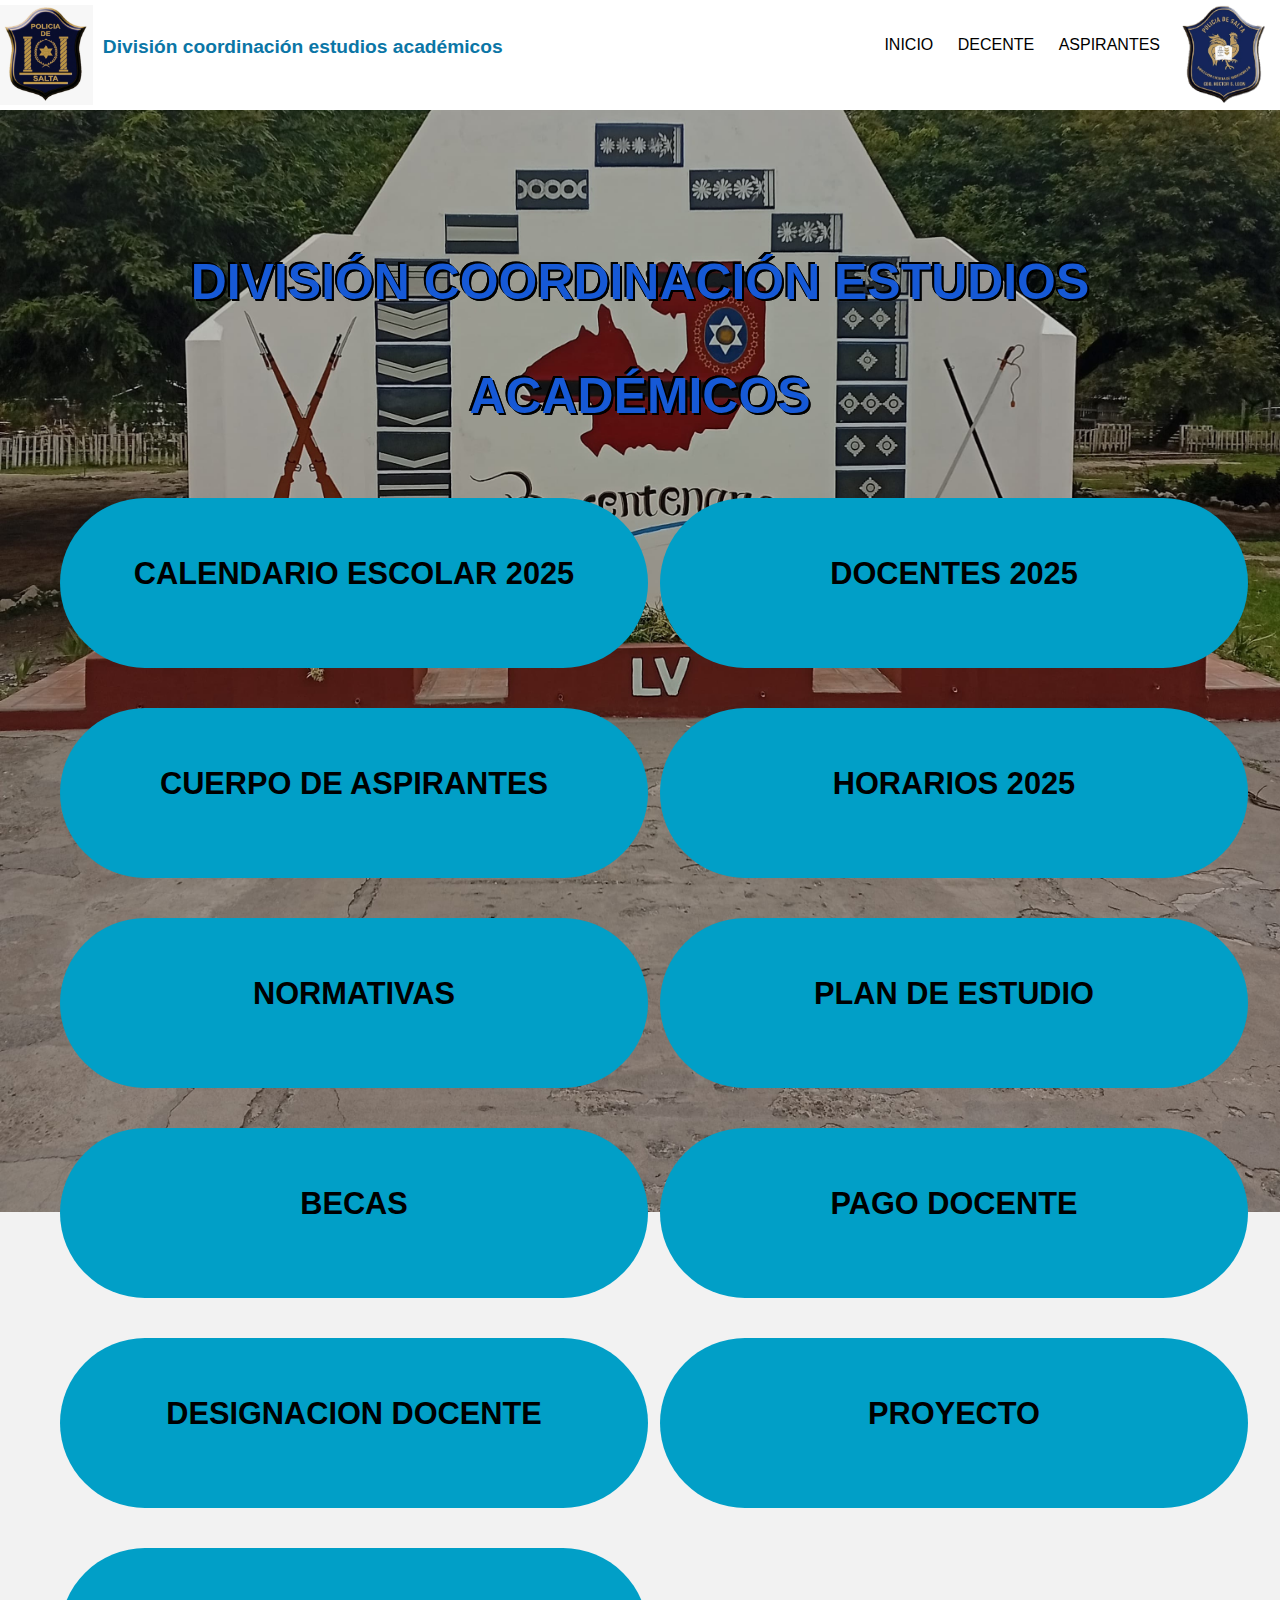
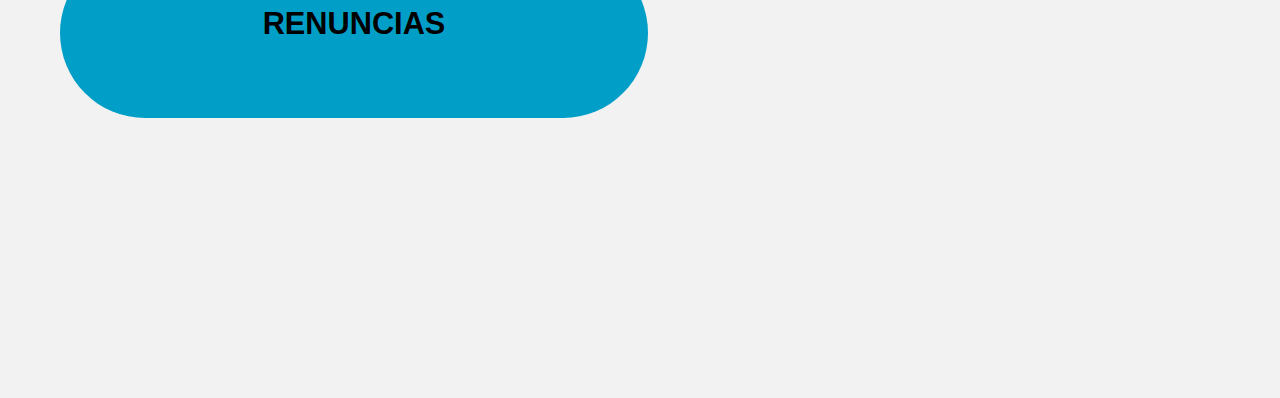
<file: index.html>
<!DOCTYPE html>
<html lang="es">
<head>
	<meta charset="utf-8">
	<title>Biblioteca Estudio</title>

        <link rel="stylesheet" href="style.css">
		<link rel="stylesheet" href="uno.css">
</head>

<body>
	
	<header id="main-header">
		
		<a id="logo-header" href="#">
	
			<div class="logos">
                <img src="sssss/poli.jpg" alt="logo de la compañia">
				<span class="site-name">División coordinación estudios académicos</span>
            </div>
			<div class="logoss">
				<img src="sssss/thumb.png" alt="logo de la compañia">
			</div>
		</a> <!-- / #logo-header -->
		
		<nav>
			<ul>
				<li><a href="index.html">INICIO</a></li>
				<li><a href="profesores.html">DECENTE</a></li>
				<li><a href="aspirantes.html">ASPIRANTES</a></li>
			</ul>
		</nav><!-- / nav -->

	</header><!-- / #main-header -->

	
	<section id="main-content">
	
		<article>
			<header>

				<div class="contenedor">
					<h4>División coordinación estudios</h4>
					<h4>académicos</h4>
			
					
			
					<div class="contenedor-botones2">
			
						
						<a href="calendario.html" class="boton uno"><span><h6>CALENDARIO ESCOLAR 2025</h6></span></a>
						<a href="profesores.html" class="boton uno"><span><h6>DOCENTES 2025</h6></span></a>
						<a href="aspirantes.html" class="boton uno"><span><h6>CUERPO DE ASPIRANTES</h6></span></a>
						<a href="horario.html" class="boton uno"><span><h6>HORARIOS 2025</h6></span></a>
						<a href="normativas.html" class="boton uno"><span><h6>NORMATIVAS</h6></span></a>
						<a href="plan de estudio.html" class="boton uno"><span><h6>PLAN DE ESTUDIO</h6></span></a>
						<a href="beca.html" class="boton uno"><span><h6>BECAS</h6></span></a>
						<a href="pagos docentes.html" class="boton uno"><span><h6>PAGO DOCENTE</h6></span></a>
						<a href="designacion.html" class="boton uno"><span><h6>DESIGNACION DOCENTE</h6></span></a>
						<a href="proyectos.html" class="boton uno"><span><h6>PROYECTO</h6></span></a>
						<a href="renuncias.html" class="boton uno"><span><h6>RENUNCIAS</h6></span></a>


					</div>
			
			
				</div>

			</header>

			<div class="content">

				
				


				
			</div>
			
		</article> <!-- /article -->
	
	</section> <!-- / #main-content -->


	
</body>
</html>
</file>
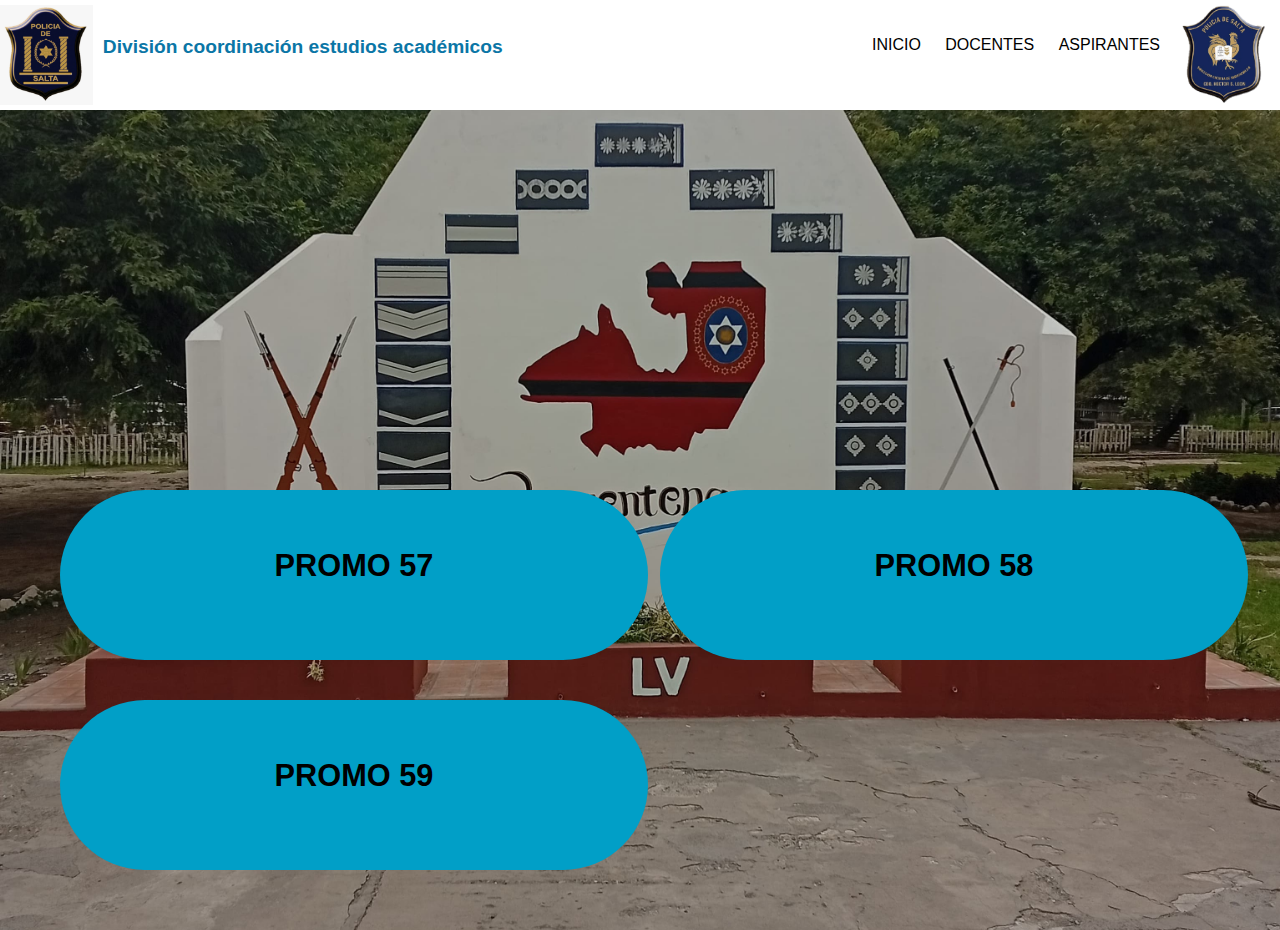
<file: aspirantes.html>
<!DOCTYPE html>
<html lang="es">
<head>
	<meta charset="utf-8">
	<title>Biblioteca Estudio</title>

        <link rel="stylesheet" href="style.css">
		<link rel="stylesheet" href="uno.css">
</head>

<body>
	
	<header id="main-header">
		
		<a id="logo-header" href="#">
	
			<div class="logos">
                <img src="sssss/poli.jpg" alt="logo de la compañia">
				<span class="site-name">División coordinación estudios académicos</span>
            </div>
			<div class="logoss">
				<img src="sssss/thumb.png" alt="logo de la compañia">
			</div>
		</a> <!-- / #logo-header -->
		
		<nav>
			<ul>
				<li><a href="index.html">INICIO</a></li>
				<li><a href="profesores.html">DOCENTES</a></li>
				<li><a href="aspirantes.html">ASPIRANTES</a></li>
			</ul>
		</nav><!-- / nav -->

	</header><!-- / #main-header -->

	
	<section id="main-content">
	
		<article>
			<header>

				<div class="contenedor">
					
					
			
					<div class="contenedor-botones2">
			


					</div>
			
			
				</div>

			</header>

			<div class="content">

				<div class="contenedor-botones2">
			
						
					<a href="" class="boton uno"><span><h6>PROMO 57</h6></span></a>
						<a href="" class="boton uno"><span><h6>PROMO 58</h6></span></a>
						<a href="" class="boton uno"><span><h6>PROMO 59</h6></span></a>
						


				</div>
				

				
			</div>
			
		</article> <!-- /article -->
	
	</section> <!-- / #main-content -->


	
</body>
</html>
</file>
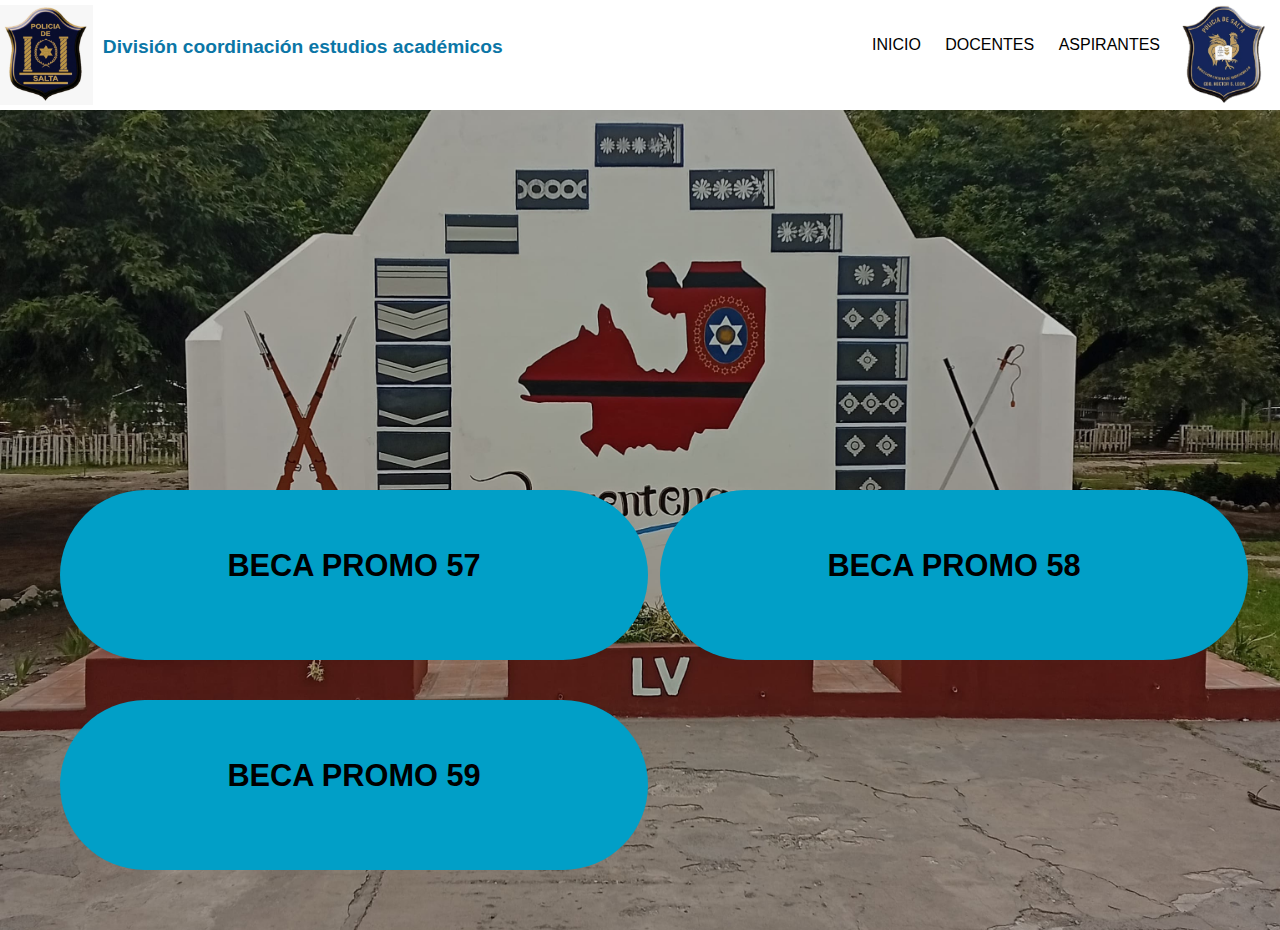
<file: beca.html>
<!DOCTYPE html>
<html lang="es">
<head>
	<meta charset="utf-8">
	<title>Biblioteca Estudio</title>

        <link rel="stylesheet" href="style.css">
		<link rel="stylesheet" href="uno.css">
</head>

<body>
	
	<header id="main-header">
		
		<a id="logo-header" href="#">
	
			<div class="logos">
                <img src="sssss/poli.jpg" alt="logo de la compañia">
				<span class="site-name">División coordinación estudios académicos</span>
            </div>
			<div class="logoss">
				<img src="sssss/thumb.png" alt="logo de la compañia">
			</div>
		</a> <!-- / #logo-header -->
		
		<nav>
			<ul>
				<li><a href="index.html">INICIO</a></li>
				<li><a href="profesores.html">DOCENTES</a></li>
				<li><a href="aspirantes.html">ASPIRANTES</a></li>
			</ul>
		</nav><!-- / nav -->

	</header><!-- / #main-header -->

	
	<section id="main-content">
	
		<article>
			<header>

				<div class="contenedor">
					
					
			
					<div class="contenedor-botones2">
			

					</div>
			
			
				</div>

			</header>

			<div class="content">

				<div class="contenedor-botones2">
			
						
					<a href="" class="boton uno"><span><h6>BECA PROMO 57</h6></span></a>
						<a href="" class="boton uno"><span><h6>BECA PROMO 58</h6></span></a>
				
						<a href="" class="boton uno"><span><h6>BECA PROMO 59</h6></span></a>

				</div>
				

				
			</div>
			
		</article> <!-- /article -->
	
	</section> <!-- / #main-content -->


	
</body>
</html>
</file>
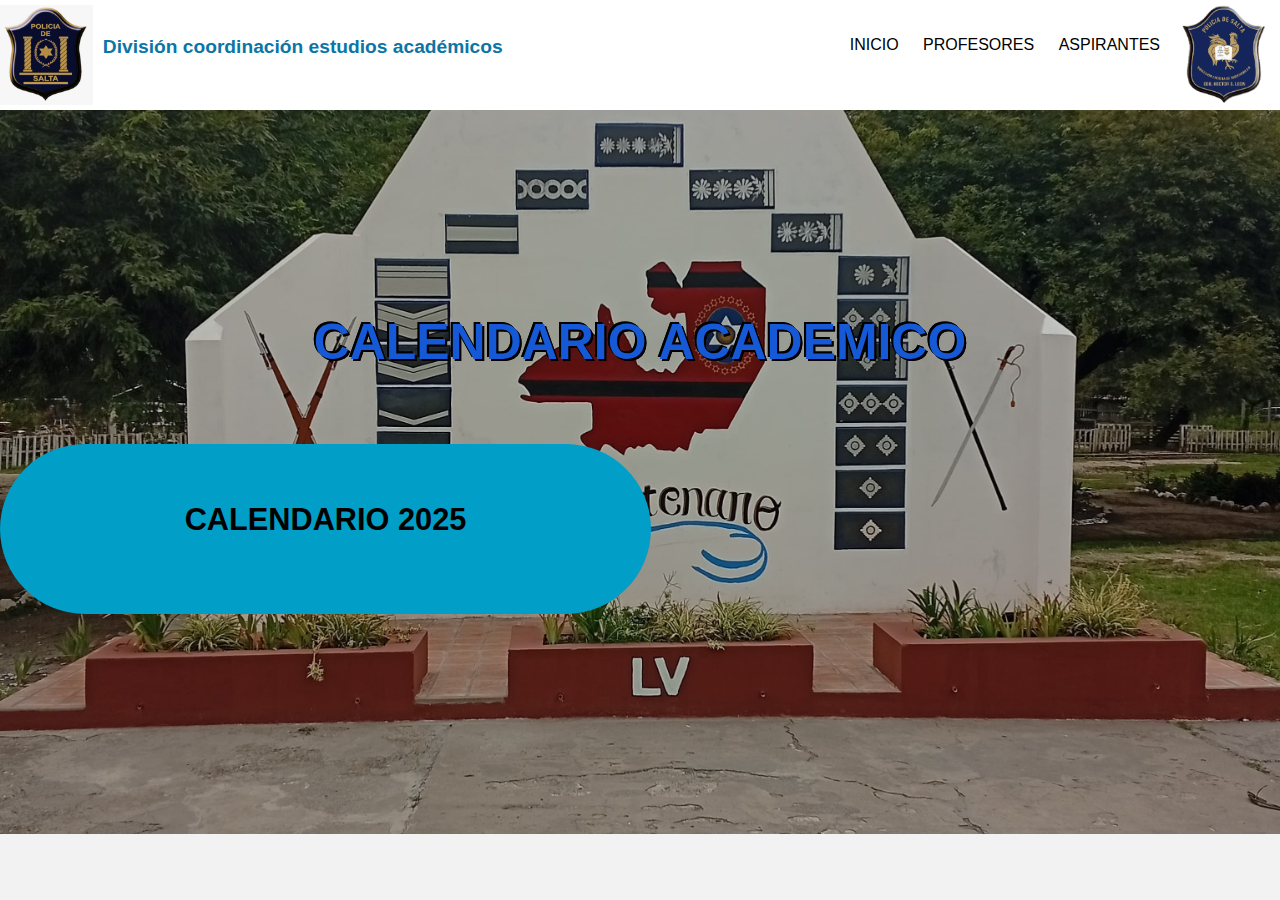
<file: calendario.html>
<!DOCTYPE html>
<html lang="es">
<head>
	<meta charset="utf-8">
	<title>Biblioteca Estudio</title>

        <link rel="stylesheet" href="style.css">
		<link rel="stylesheet" href="uno.css">
</head>

<body>
	
	<header id="main-header">
		
		<a id="logo-header" href="#">
	
			<div class="logos">
                <img src="sssss/poli.jpg" alt="logo de la compañia">
				<span class="site-name">División coordinación estudios académicos</span>
            </div>
			<div class="logoss">
				<img src="sssss/thumb.png" alt="logo de la compañia">
			</div>
		</a> <!-- / #logo-header -->
		
		<nav>
			<ul>
				<li><a href="index.html">INICIO</a></li>
				<li><a href="profesores.html">PROFESORES</a></li>
				<li><a href="aspirantes.html">ASPIRANTES</a></li>
			</ul>
		</nav><!-- / nav -->

	</header><!-- / #main-header -->

	
	<section id="main-content">
	
		<article>
			<header>

				
				</div>

			</header>


			<div class="contenedor">
				<h4>CALENDARIO ACADEMICO</h4>
				
				<div class="contenedor-botones2">

					<a href="" class="boton uno"><span><h6>CALENDARIO 2025</h6></span></a>



				</div>
			</div>







			<div class="content">

				
				


				
			</div>
			
		</article> <!-- /article -->
	
	</section> <!-- / #main-content -->


	
</body>
</html>
</file>
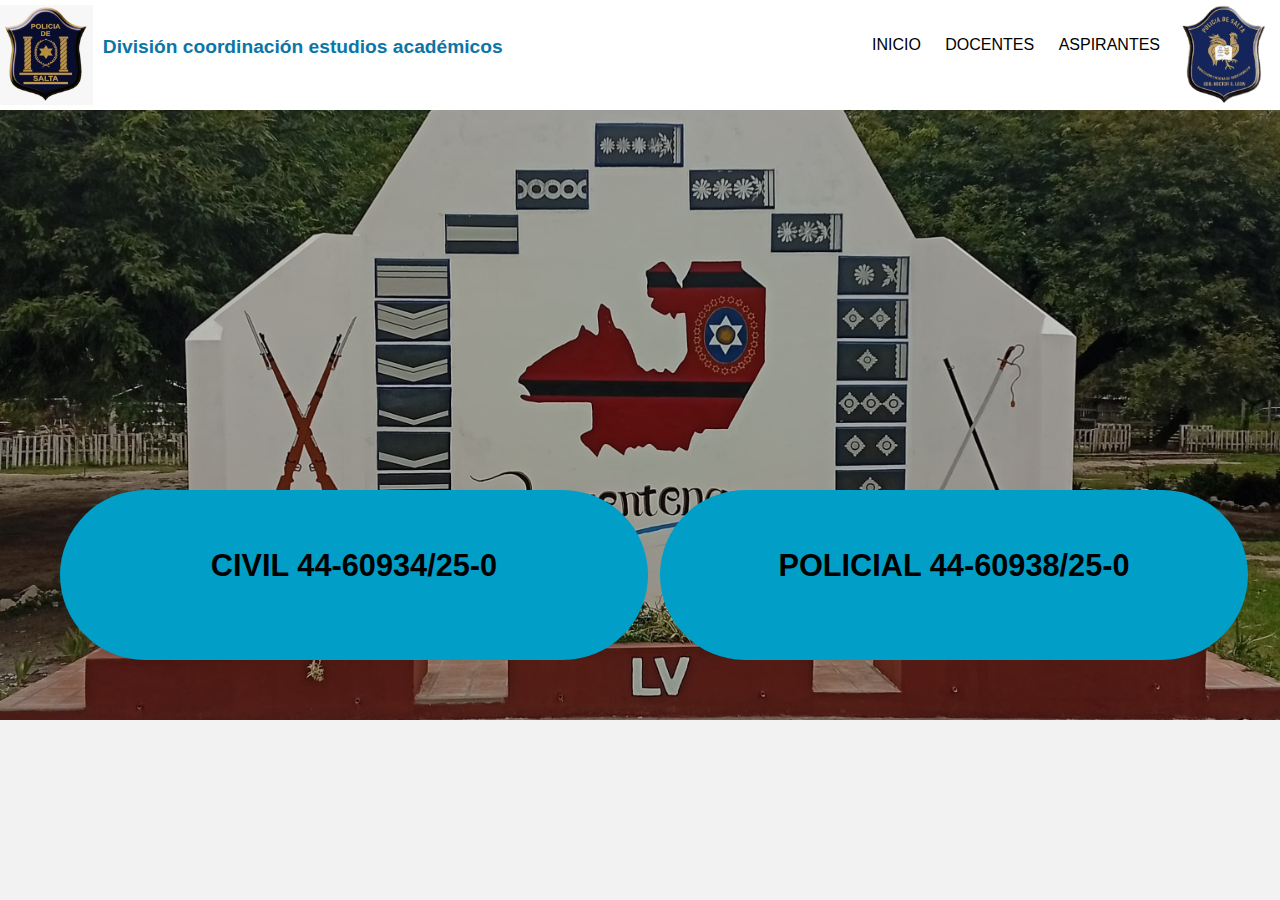
<file: designacion.html>
<!DOCTYPE html>
<html lang="es">
<head>
	<meta charset="utf-8">
	<title>Biblioteca Estudio</title>

        <link rel="stylesheet" href="style.css">
		<link rel="stylesheet" href="uno.css">
</head>

<body>
	
	<header id="main-header">
		
		<a id="logo-header" href="#">
	
			<div class="logos">
                <img src="sssss/poli.jpg" alt="logo de la compañia">
				<span class="site-name">División coordinación estudios académicos</span>
            </div>
			<div class="logoss">
				<img src="sssss/thumb.png" alt="logo de la compañia">
			</div>
		</a> <!-- / #logo-header -->
		
		<nav>
			<ul>
				<li><a href="index.html">INICIO</a></li>
				<li><a href="profesores.html">DOCENTES</a></li>
				<li><a href="aspirantes.html">ASPIRANTES</a></li>
			</ul>
		</nav><!-- / nav -->

	</header><!-- / #main-header -->

	
	<section id="main-content">
	
		<article>
			<header>

				<div class="contenedor">
					
					
			
					<div class="contenedor-botones2">
			

					</div>
			
			
				</div>

			</header>

			<div class="content">

				<div class="contenedor-botones2">
			
						
					<a href="" class="boton uno"><span><h6>CIVIL 44-60934/25-0</h6></span></a>
						<a href="" class="boton uno"><span><h6>POLICIAL 44-60938/25-0</h6></span></a>
				</div>		
			</div>
			
		</article> <!-- /article -->
	
	</section> <!-- / #main-content -->


	
</body>
</html>
</file>
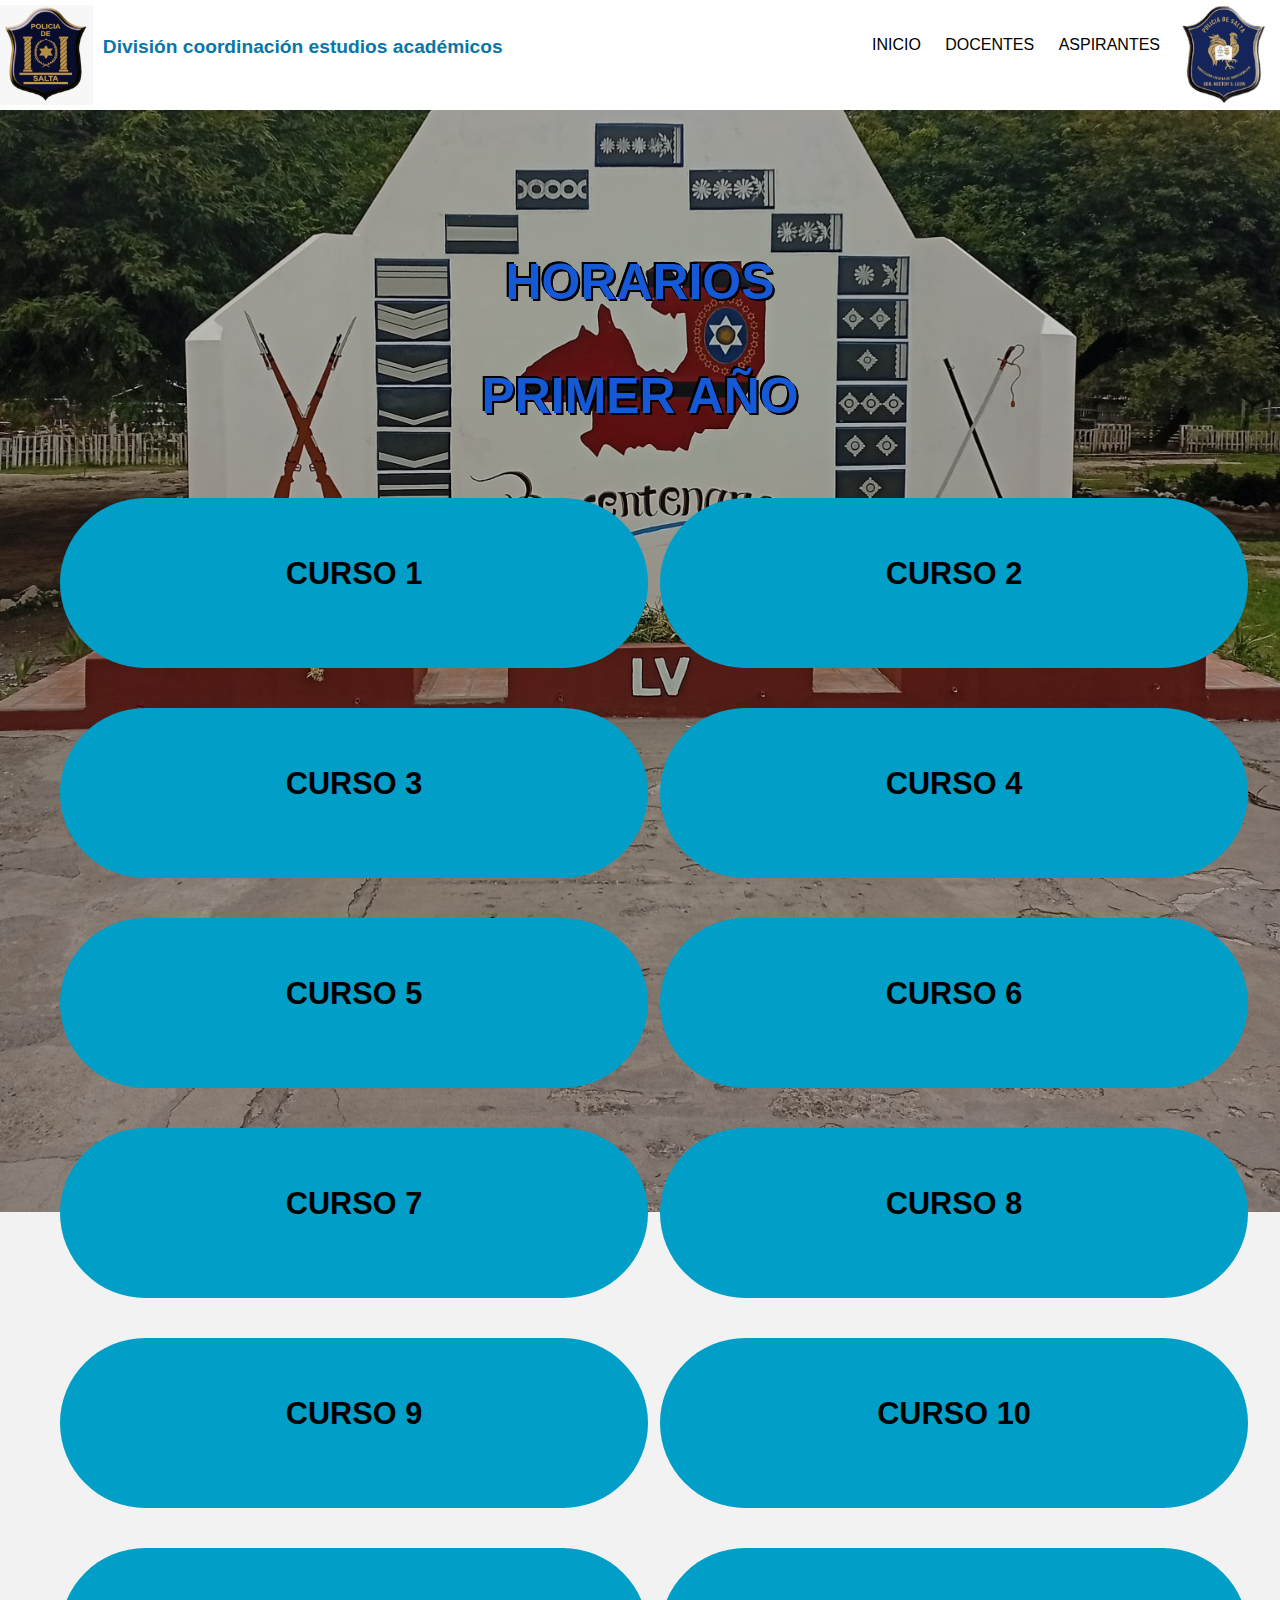
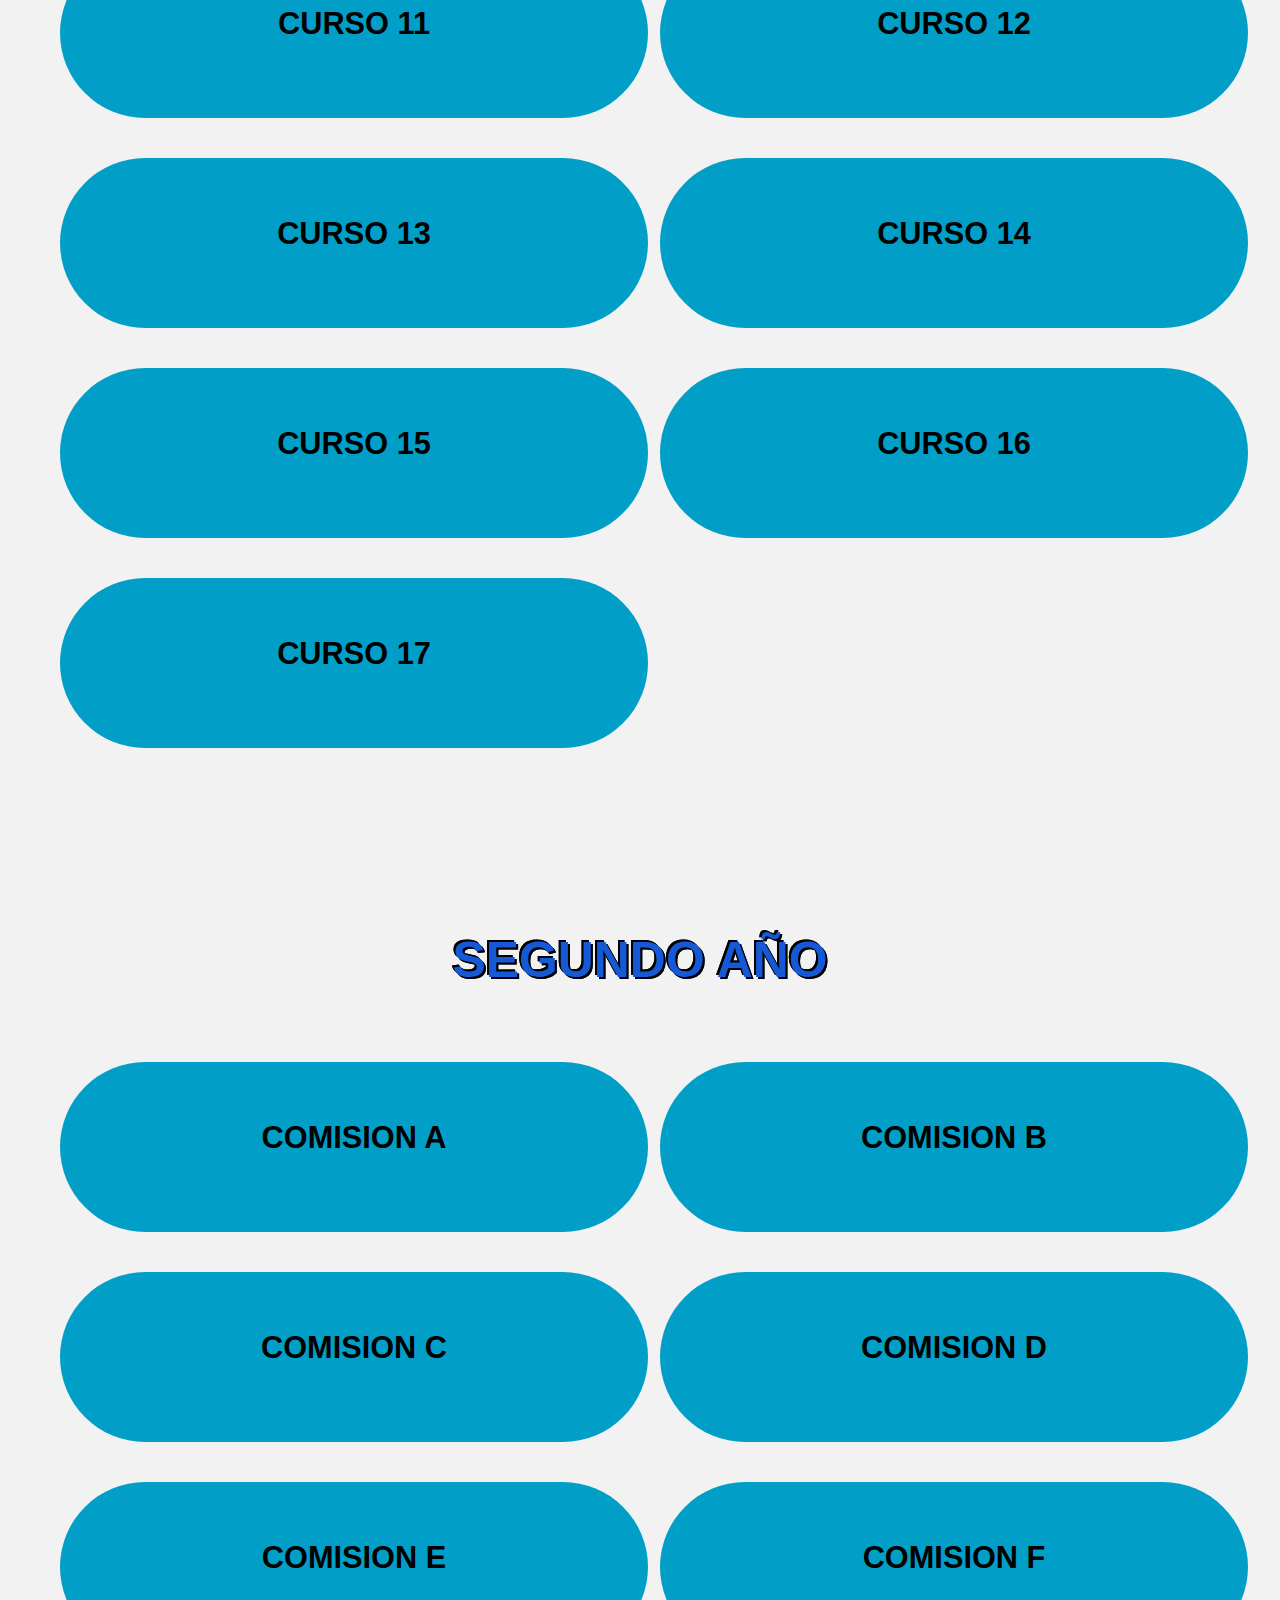
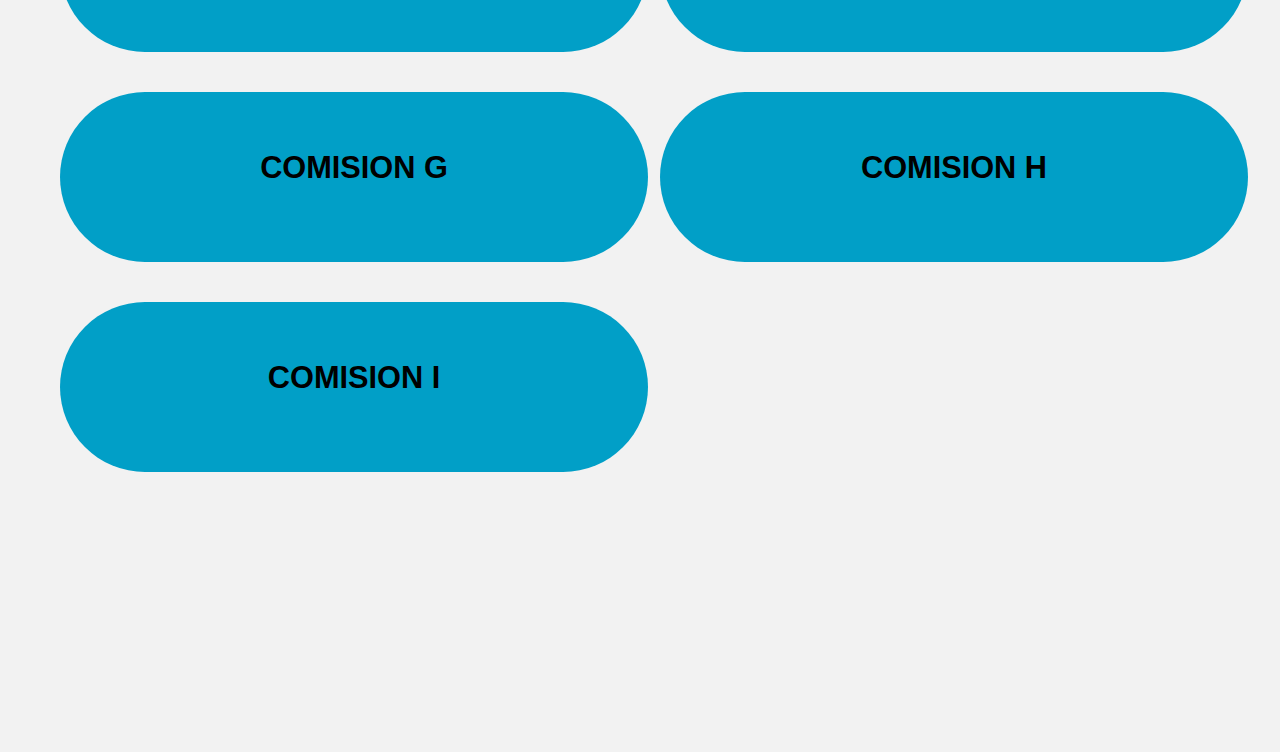
<file: horario.html>
<!DOCTYPE html>
<html lang="es">
<head>
	<meta charset="utf-8">
	<title>Biblioteca Estudio</title>

        <link rel="stylesheet" href="style.css">
		<link rel="stylesheet" href="uno.css">
</head>

<body>
	
	<header id="main-header">
		
		<a id="logo-header" href="#">
	
			<div class="logos">
                <img src="sssss/poli.jpg" alt="logo de la compañia">
				<span class="site-name">División coordinación estudios académicos</span>
            </div>
			<div class="logoss">
				<img src="sssss/thumb.png" alt="logo de la compañia">
			</div>
		</a> <!-- / #logo-header -->
		
		<nav>
			<ul>
				<li><a href="index.html">INICIO</a></li>
				<li><a href="profesores.html">DOCENTES</a></li>
				<li><a href="aspirantes.html">ASPIRANTES</a></li>
			</ul>
		</nav><!-- / nav -->

	</header><!-- / #main-header -->

	
	<section id="main-content">
	
		<article>
			<header>

				

				

				<div class="contenedor">
					<h4>HORARIOS</h4>
					<h4>PRIMER AÑO</h4>
					
						<div class="contenedor-botones2">
									<a href="" class="boton uno"><span><h6>CURSO 1</h6></span></a>
									<a href="" class="boton uno"><span><h6>CURSO 2</h6></span></a>
									<a href="" class="boton uno"><span><h6>CURSO 3</h6></span></a>
									<a href="" class="boton uno"><span><h6>CURSO 4</h6></span></a>
									<a href="" class="boton uno"><span><h6>CURSO 5</h6></span></a>
									<a href="" class="boton uno"><span><h6>CURSO 6</h6></span></a>
									<a href="" class="boton uno"><span><h6>CURSO 7</h6></span></a>
									<a href="" class="boton uno"><span><h6>CURSO 8</h6></span></a>
									<a href="" class="boton uno"><span><h6>CURSO 9</h6></span></a>
									<a href="" class="boton uno"><span><h6>CURSO 10</h6></span></a>
									<a href="" class="boton uno"><span><h6>CURSO 11</h6></span></a>
									<a href="" class="boton uno"><span><h6>CURSO 12</h6></span></a>
									<a href="" class="boton uno"><span><h6>CURSO 13</h6></span></a>
									<a href="" class="boton uno"><span><h6>CURSO 14</h6></span></a>
									<a href="" class="boton uno"><span><h6>CURSO 15</h6></span></a>
									<a href="" class="boton uno"><span><h6>CURSO 16</h6></span></a>
									<a href="" class="boton uno"><span><h6>CURSO 17</h6></span></a>
							
						</div>
				</div>
				<div class="contenedor">
				
					<h4>segundo año</h4>
					<div class="contenedor-botones2">
			
						<a href="" class="boton uno"><span><h6>COMISION A</h6></span></a>
									<a href="" class="boton uno"><span><h6>COMISION B</h6></span></a>
									<a href="" class="boton uno"><span><h6>COMISION C</h6></span></a>
									<a href="" class="boton uno"><span><h6>COMISION D</h6></span></a>
									<a href="" class="boton uno"><span><h6>COMISION E</h6></span></a>
									<a href="" class="boton uno"><span><h6>COMISION F</h6></span></a>
									<a href="" class="boton uno"><span><h6>COMISION G</h6></span></a>
									<a href="" class="boton uno"><span><h6>COMISION H</h6></span></a>
									<a href="" class="boton uno"><span><h6>COMISION I</h6></span></a>

						</div>
					</div>



			</header>

			<div class="content">

				
				


				
			</div>
			
		</article> <!-- /article -->
	
	</section> <!-- / #main-content -->


	
</body>
</html>
</file>
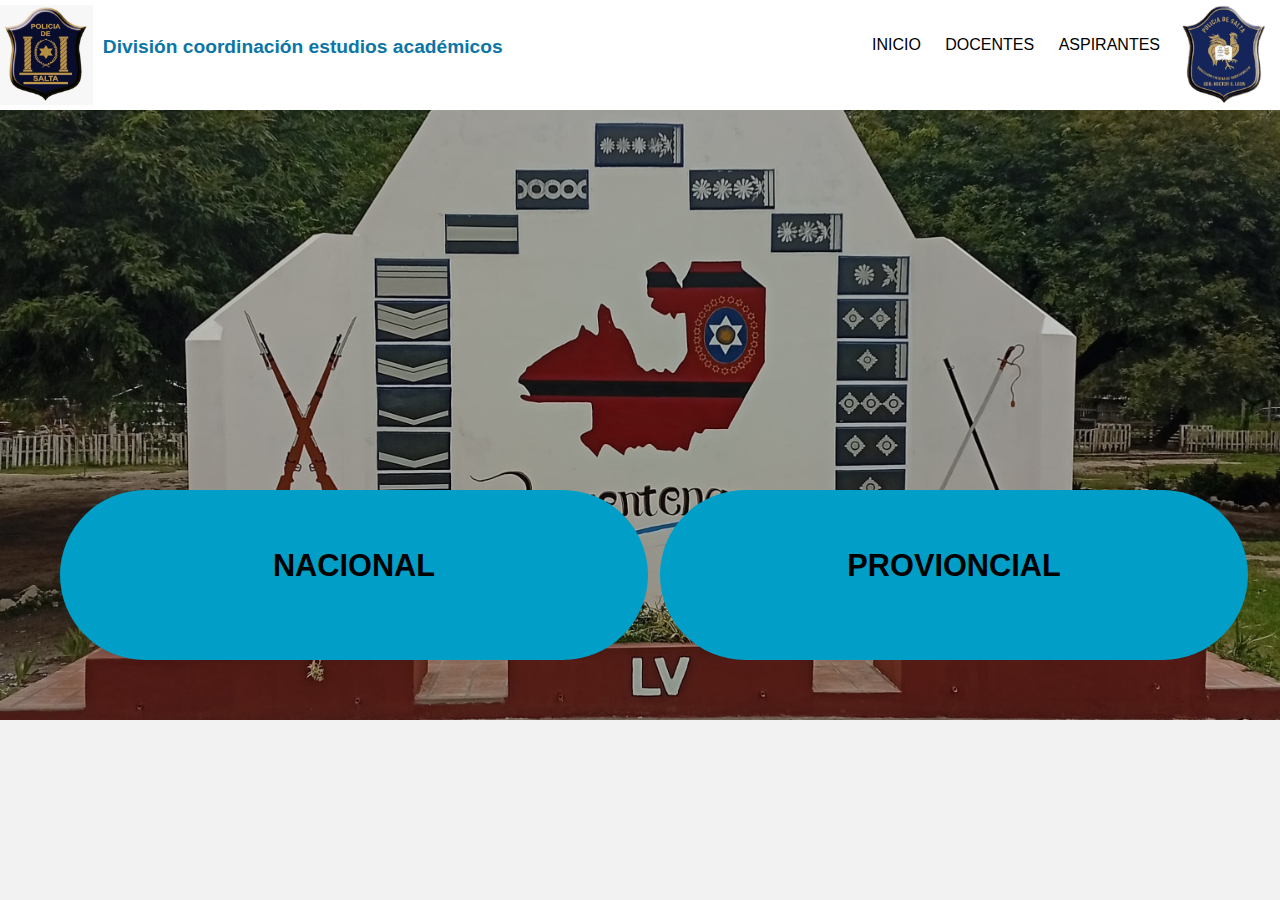
<file: normativas.html>
<!DOCTYPE html>
<html lang="es">
<head>
	<meta charset="utf-8">
	<title>Biblioteca Estudio</title>

        <link rel="stylesheet" href="style.css">
		<link rel="stylesheet" href="uno.css">
</head>

<body>
	
	<header id="main-header">
		
		<a id="logo-header" href="#">
	
			<div class="logos">
                <img src="sssss/poli.jpg" alt="logo de la compañia">
				<span class="site-name">División coordinación estudios académicos</span>
            </div>
			<div class="logoss">
				<img src="sssss/thumb.png" alt="logo de la compañia">
			</div>
		</a> <!-- / #logo-header -->
		
		<nav>
			<ul>
				<li><a href="index.html">INICIO</a></li>
				<li><a href="profesores.html">DOCENTES</a></li>
				<li><a href="aspirantes.html">ASPIRANTES</a></li>
			</ul>
		</nav><!-- / nav -->

	</header><!-- / #main-header -->

	
	<section id="main-content">
	
		<article>
			<header>

				<div class="contenedor">
					
					
			
					<div class="contenedor-botones2">
			

					</div>
			
			
				</div>

			</header>

			<div class="content">

				<div class="contenedor-botones2">
			
						
					<a href="" class="boton uno"><span><h6>Nacional</h6></span></a>
						<a href="" class="boton uno"><span><h6>Provioncial</h6></span></a>
					


				</div>
				

				
			</div>
			
		</article> <!-- /article -->
	
	</section> <!-- / #main-content -->


	
</body>
</html>
</file>
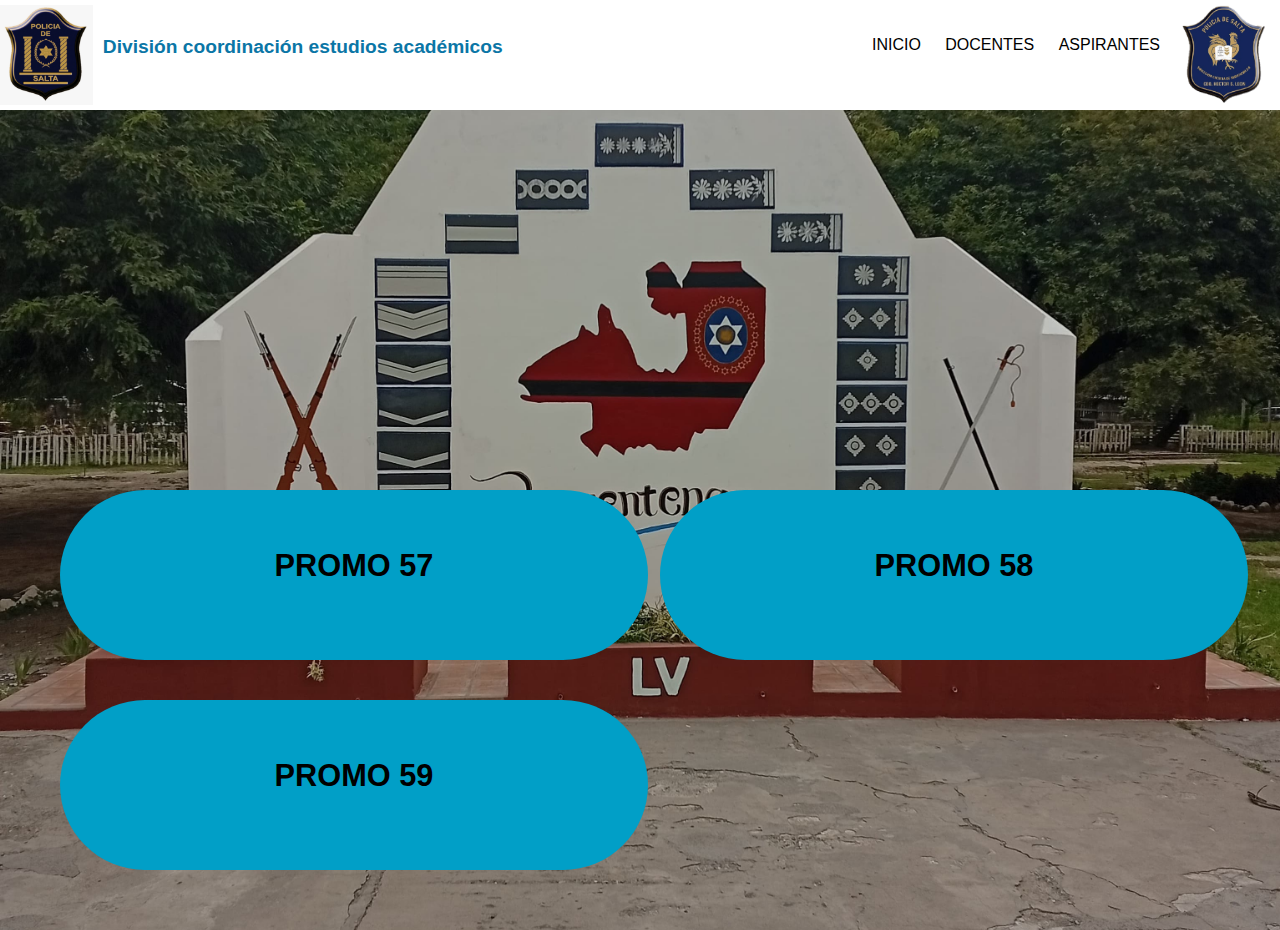
<file: pago civil.html>
<!DOCTYPE html>
<html lang="es">
<head>
	<meta charset="utf-8">
	<title>Biblioteca Estudio</title>

        <link rel="stylesheet" href="style.css">
		<link rel="stylesheet" href="uno.css">
</head>

<body>
	
	<header id="main-header">
		
		<a id="logo-header" href="#">
	
			<div class="logos">
                <img src="sssss/poli.jpg" alt="logo de la compañia">
				<span class="site-name">División coordinación estudios académicos</span>
            </div>
			<div class="logoss">
				<img src="sssss/thumb.png" alt="logo de la compañia">
			</div>
		</a> <!-- / #logo-header -->
		
		<nav>
			<ul>
				<li><a href="index.html">INICIO</a></li>
				<li><a href="profesores.html">DOCENTES</a></li>
				<li><a href="aspirantes.html">ASPIRANTES</a></li>
			</ul>
		</nav><!-- / nav -->

	</header><!-- / #main-header -->

	
	<section id="main-content">
	
		<article>
			<header>

				<div class="contenedor">
					
					
			
					<div class="contenedor-botones2">
			
			
					</div>
			
			
				</div>

			</header>

			<div class="content">

				<div class="contenedor-botones2">
			
						
					<a href="" class="boton uno"><span><h6>PROMO 57</h6></span></a>
						<a href="" class="boton uno"><span><h6>PROMO 58</h6></span></a>
						<a href="" class="boton uno"><span><h6>PROMO 59</h6></span></a>
						


				</div>
				

				
			</div>
			
		</article> <!-- /article -->
	
	</section> <!-- / #main-content -->


	
</body>
</html>
</file>
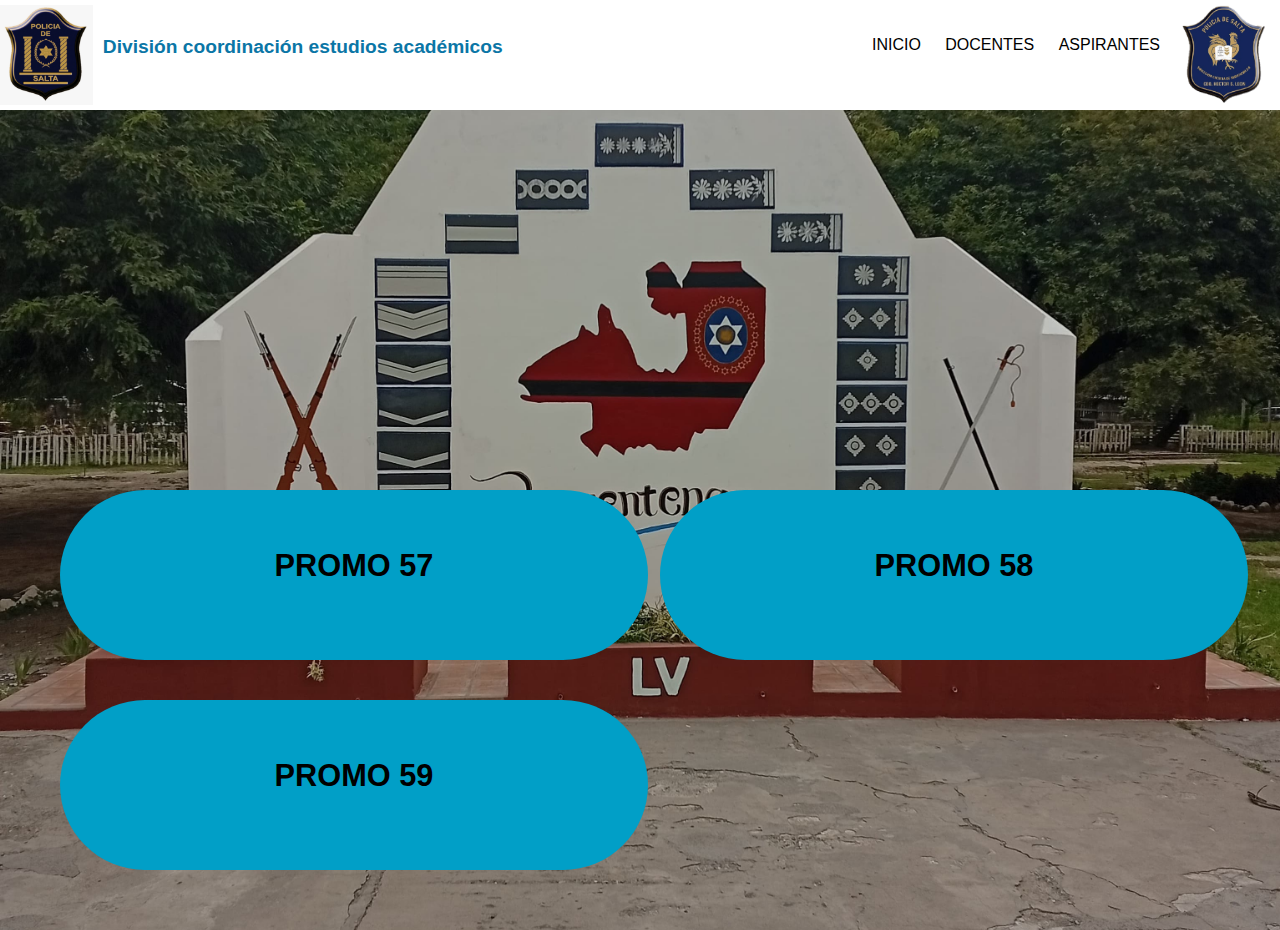
<file: pago fiscales.html>
<!DOCTYPE html>
<html lang="es">
<head>
	<meta charset="utf-8">
	<title>Biblioteca Estudio</title>

        <link rel="stylesheet" href="style.css">
		<link rel="stylesheet" href="uno.css">
</head>

<body>
	
	<header id="main-header">
		
		<a id="logo-header" href="#">
	
			<div class="logos">
                <img src="sssss/poli.jpg" alt="logo de la compañia">
				<span class="site-name">División coordinación estudios académicos</span>
            </div>
			<div class="logoss">
				<img src="sssss/thumb.png" alt="logo de la compañia">
			</div>
		</a> <!-- / #logo-header -->
		
		<nav>
			<ul>
				<li><a href="index.html">INICIO</a></li>
				<li><a href="profesores.html">DOCENTES</a></li>
				<li><a href="aspirantes.html">ASPIRANTES</a></li>
			</ul>
		</nav><!-- / nav -->

	</header><!-- / #main-header -->

	
	<section id="main-content">
	
		<article>
			<header>

				<div class="contenedor">
					
					
			
					<div class="contenedor-botones2">
			
						

					</div>
			
			
				</div>

			</header>

			<div class="content">

				<div class="contenedor-botones2">
			
						
					<a href="" class="boton uno"><span><h6>PROMO 57</h6></span></a>
						<a href="" class="boton uno"><span><h6>PROMO 58</h6></span></a>
						<a href="" class="boton uno"><span><h6>PROMO 59</h6></span></a>
						


				</div>
				

				
			</div>
			
		</article> <!-- /article -->
	
	</section> <!-- / #main-content -->


	
</body>
</html>
</file>
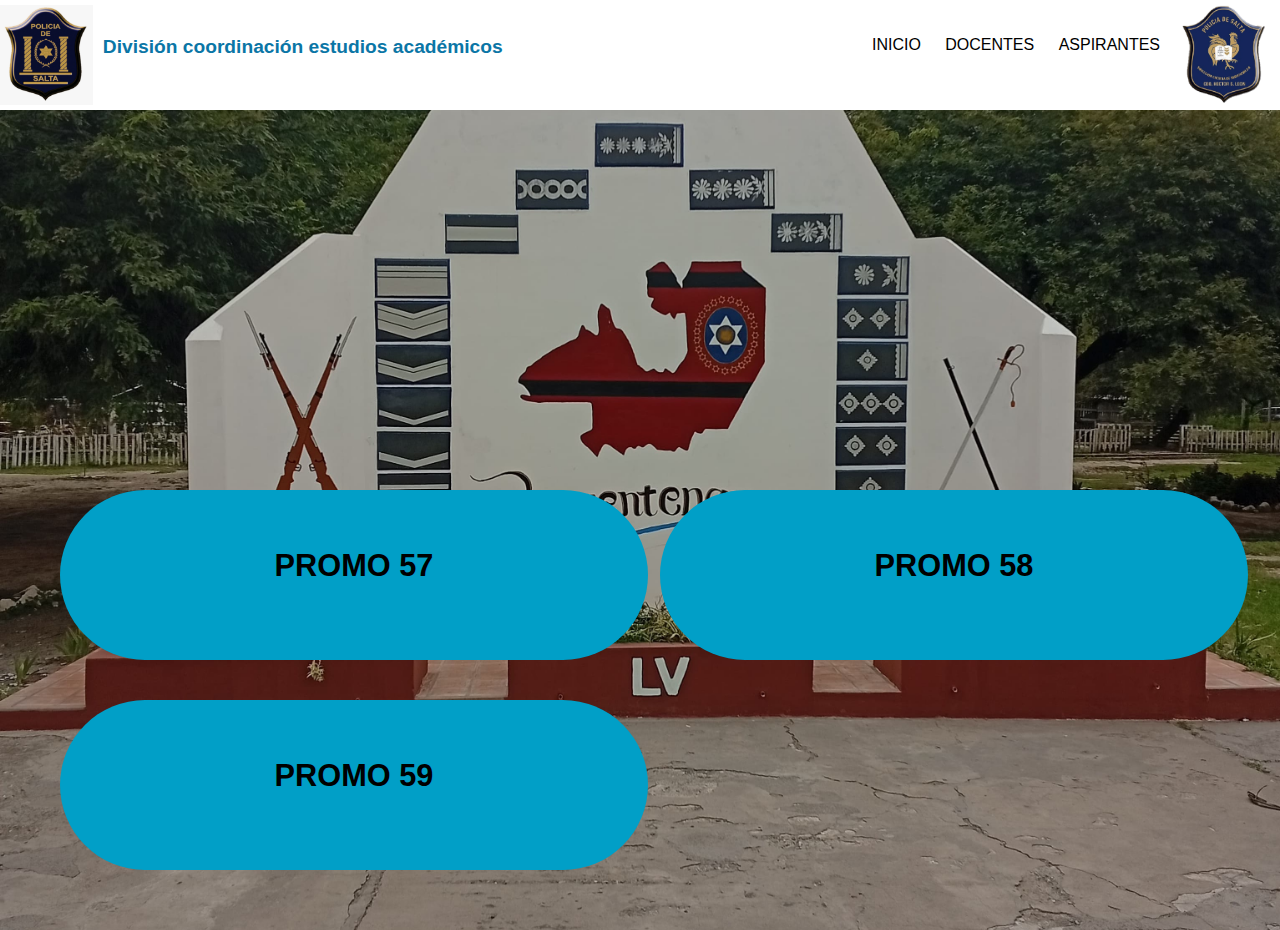
<file: pago policial.html>
<!DOCTYPE html>
<html lang="es">
<head>
	<meta charset="utf-8">
	<title>Biblioteca Estudio</title>

        <link rel="stylesheet" href="style.css">
		<link rel="stylesheet" href="uno.css">
</head>

<body>
	
	<header id="main-header">
		
		<a id="logo-header" href="#">
	
			<div class="logos">
                <img src="sssss/poli.jpg" alt="logo de la compañia">
				<span class="site-name">División coordinación estudios académicos</span>
            </div>
			<div class="logoss">
				<img src="sssss/thumb.png" alt="logo de la compañia">
			</div>
		</a> <!-- / #logo-header -->
		
		<nav>
			<ul>
				<li><a href="index.html">INICIO</a></li>
				<li><a href="profesores.html">DOCENTES</a></li>
				<li><a href="aspirantes.html">ASPIRANTES</a></li>
			</ul>
		</nav><!-- / nav -->

	</header><!-- / #main-header -->

	
	<section id="main-content">
	
		<article>
			<header>

				<div class="contenedor">
					
					
			
					<div class="contenedor-botones2">
			
				

					</div>
			
			
				</div>

			</header>

			<div class="content">

				<div class="contenedor-botones2">
			
						
					<a href="" class="boton uno"><span><h6>PROMO 57</h6></span></a>
						<a href="" class="boton uno"><span><h6>PROMO 58</h6></span></a>
						<a href="" class="boton uno"><span><h6>PROMO 59</h6></span></a>
						


				</div>
				

				
			</div>
			
		</article> <!-- /article -->
	
	</section> <!-- / #main-content -->


	
</body>
</html>
</file>
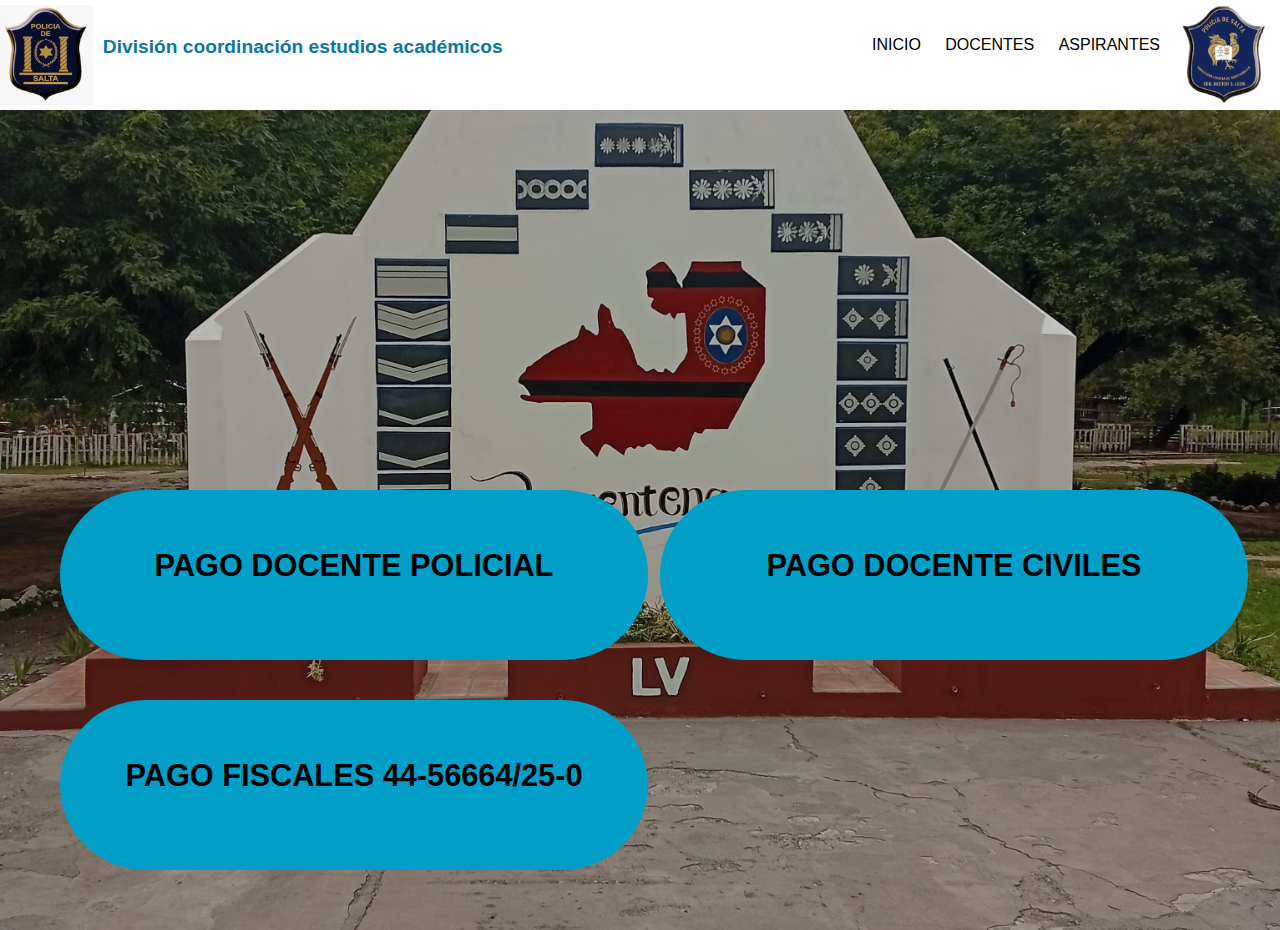
<file: pagos docentes.html>
<!DOCTYPE html>
<html lang="es">
<head>
	<meta charset="utf-8">
	<title>Biblioteca Estudio</title>

        <link rel="stylesheet" href="style.css">
		<link rel="stylesheet" href="uno.css">
</head>

<body>
	
	<header id="main-header">
		
		<a id="logo-header" href="#">
	
			<div class="logos">
                <img src="sssss/poli.jpg" alt="logo de la compañia">
				<span class="site-name">División coordinación estudios académicos</span>
            </div>
			<div class="logoss">
				<img src="sssss/thumb.png" alt="logo de la compañia">
			</div>
		</a> <!-- / #logo-header -->
		
		<nav>
			<ul>
				<li><a href="index.html">INICIO</a></li>
				<li><a href="profesores.html">DOCENTES</a></li>
				<li><a href="aspirantes.html">ASPIRANTES</a></li>
			</ul>
		</nav><!-- / nav -->

	</header><!-- / #main-header -->

	
	<section id="main-content">
	
		<article>
			<header>

				<div class="contenedor">
					
					
			
					<div class="contenedor-botones2">
		

					</div>
			
			
				</div>

			</header>

			<div class="content">

				<div class="contenedor-botones2">
			
						
					<a href="pago policial.html" class="boton uno"><span><h6>PAGO DOCENTE POLICIAL</h6></span></a>
						<a href="pago civil.html" class="boton uno"><span><h6>PAGO DOCENTE CIVILES</h6></span></a>
						<a href="pago fiscales.html" class="boton uno"><span><h6>PAGO FISCALES 44-56664/25-0</h6></span></a>
						

				</div>
				

				
			</div>
			
		</article> <!-- /article -->
	
	</section> <!-- / #main-content -->


	
</body>
</html>
</file>
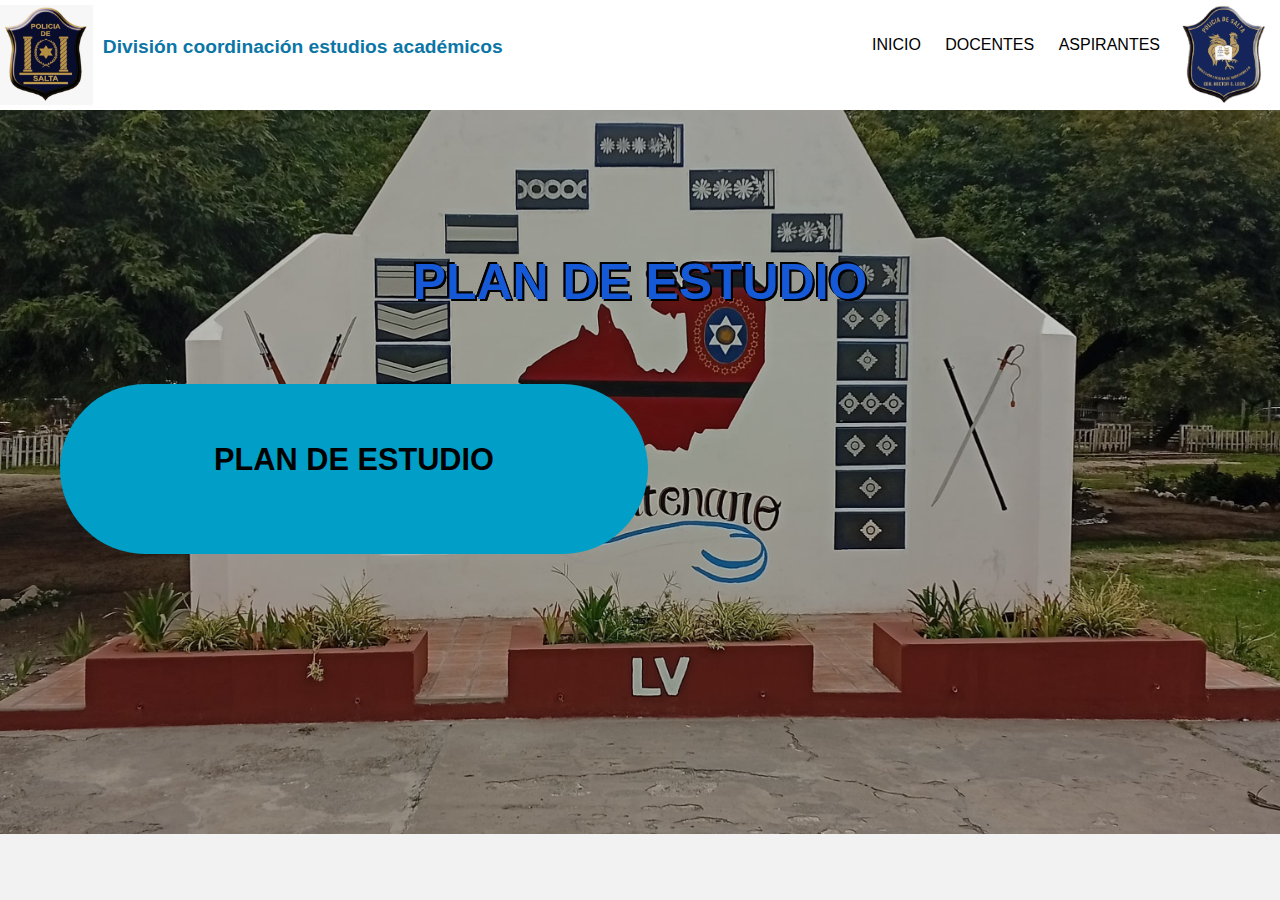
<file: plan de estudio.html>
<!DOCTYPE html>
<html lang="es">
<head>
	<meta charset="utf-8">
	<title>Biblioteca Estudio</title>

        <link rel="stylesheet" href="style.css">
		<link rel="stylesheet" href="uno.css">
</head>

<body>
	
	<header id="main-header">
		
		<a id="logo-header" href="#">
	
			<div class="logos">
                <img src="sssss/poli.jpg" alt="logo de la compañia">
				<span class="site-name">División coordinación estudios académicos</span>
            </div>
			<div class="logoss">
				<img src="sssss/thumb.png" alt="logo de la compañia">
			</div>
		</a> <!-- / #logo-header -->
		
		<nav>
			<ul>
				<li><a href="index.html">INICIO</a></li>
				<li><a href="profesores.html">DOCENTES</a></li>
				<li><a href="aspirantes.html">ASPIRANTES</a></li>
			</ul>
		</nav><!-- / nav -->

	</header><!-- / #main-header -->

	
	<section id="main-content">
	
		<article>
			<header>

				<div class="contenedor">
					<h4>PLAN DE ESTUDIO</h4>
					
			
					
			
					<div class="contenedor-botones2">
			
						<a href="" class="boton uno"><span><h6>PLAN DE ESTUDIO</h6></span></a>
						

					</div>
			
			
				</div>

			</header>

			<div class="content">

				
				


				
			</div>
			
		</article> <!-- /article -->
	
	</section> <!-- / #main-content -->


	
</body>
</html>
</file>
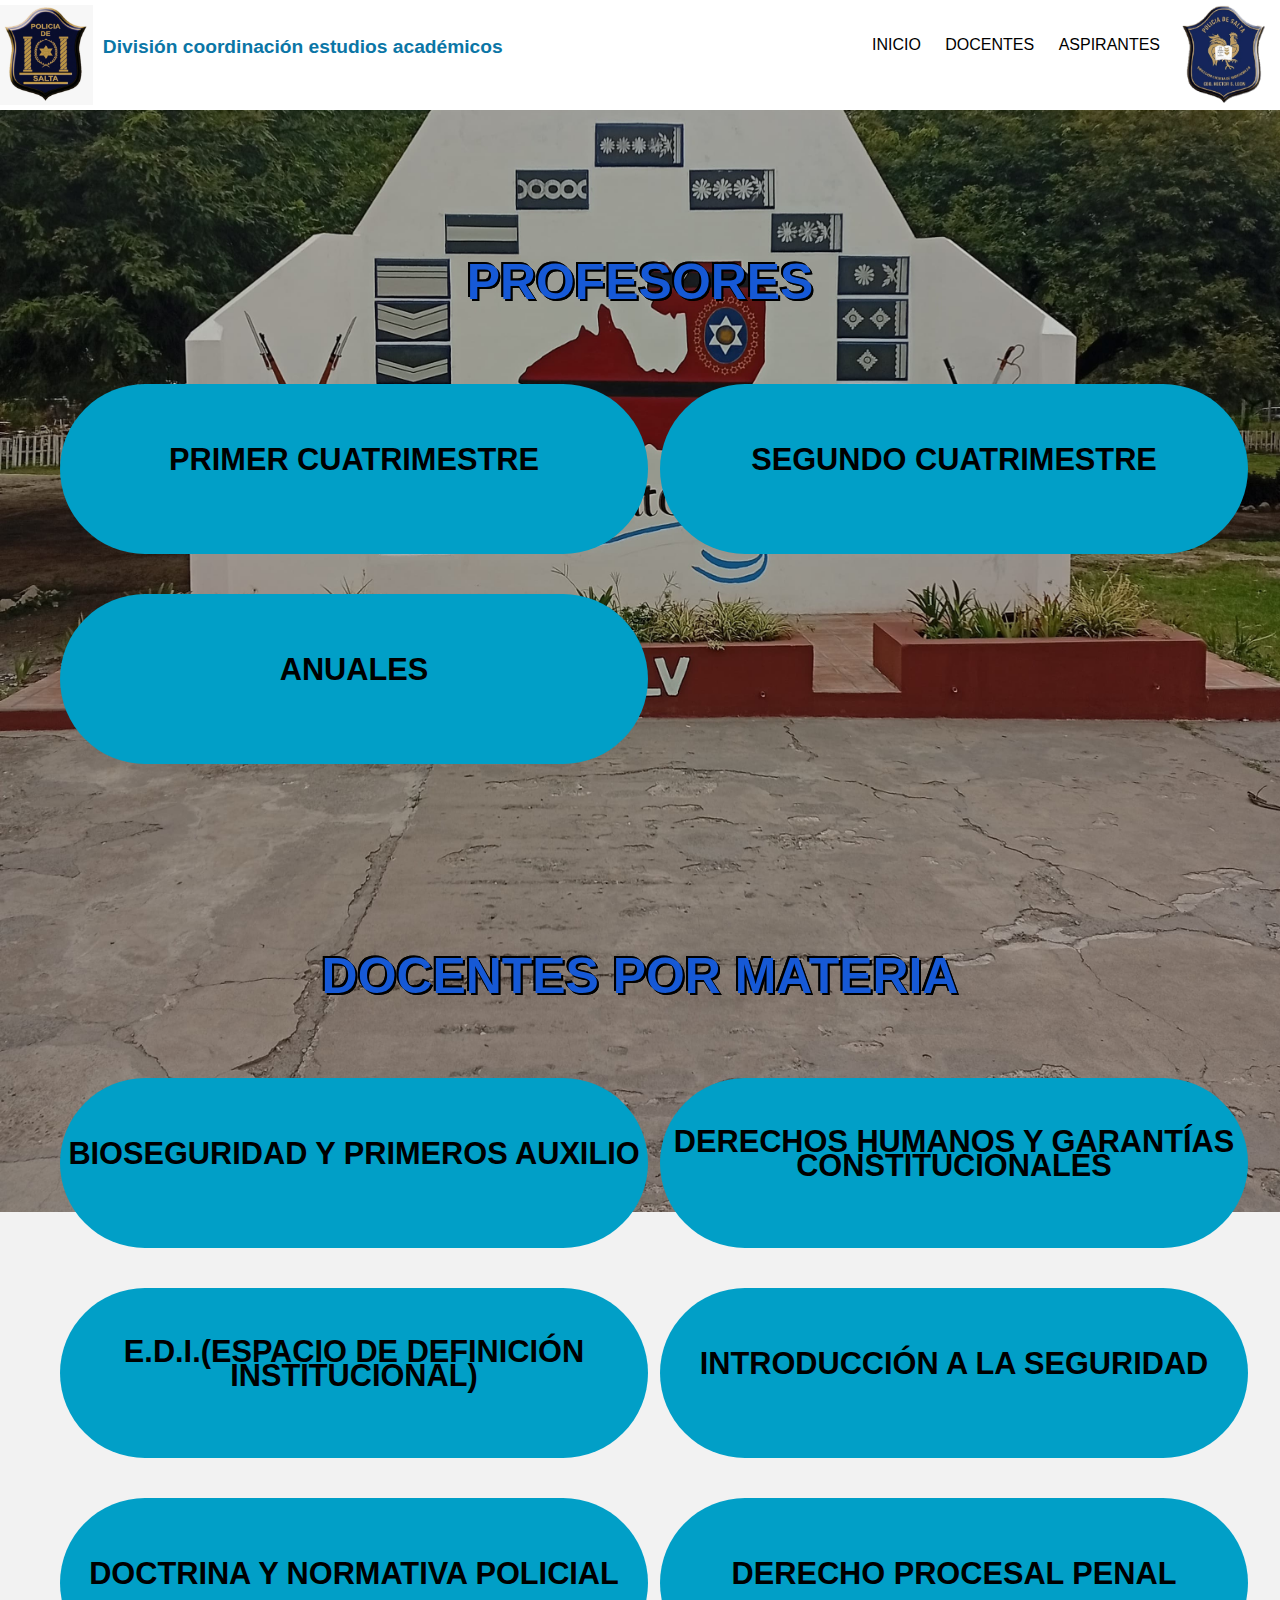
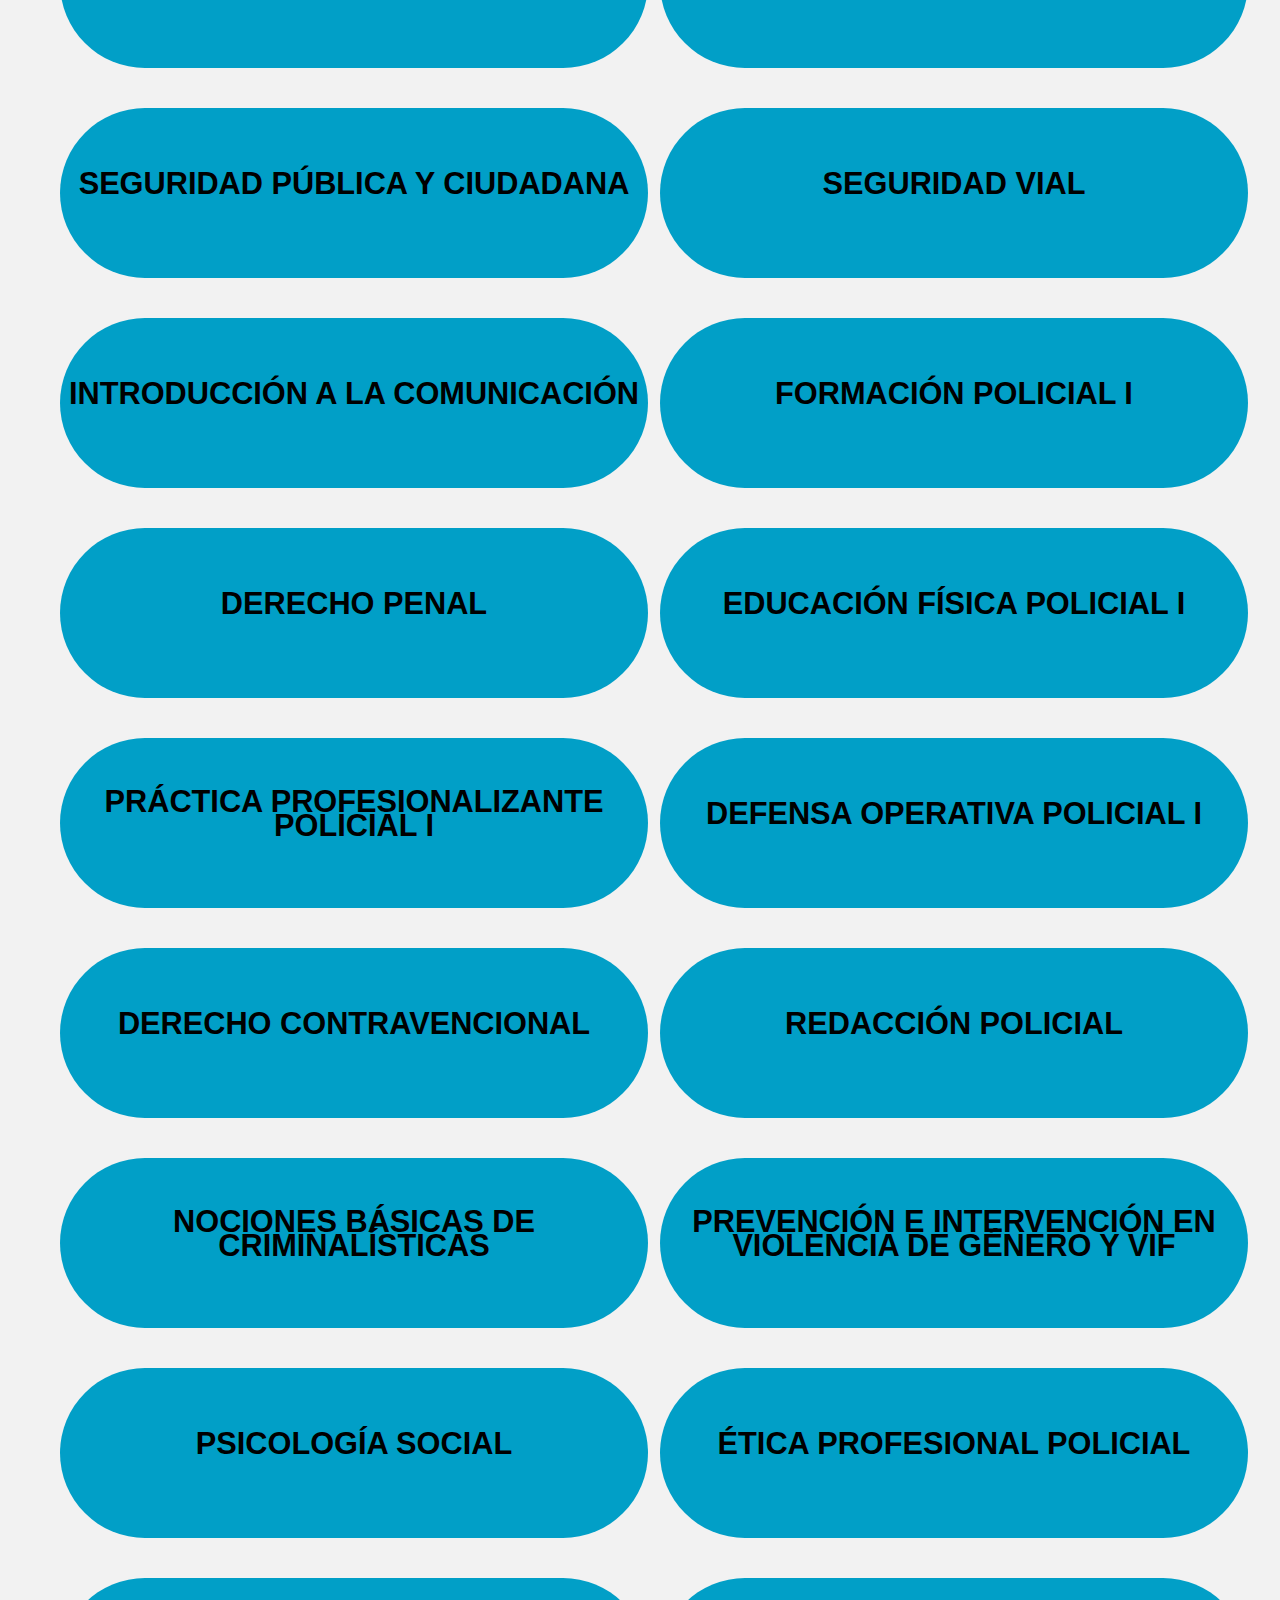
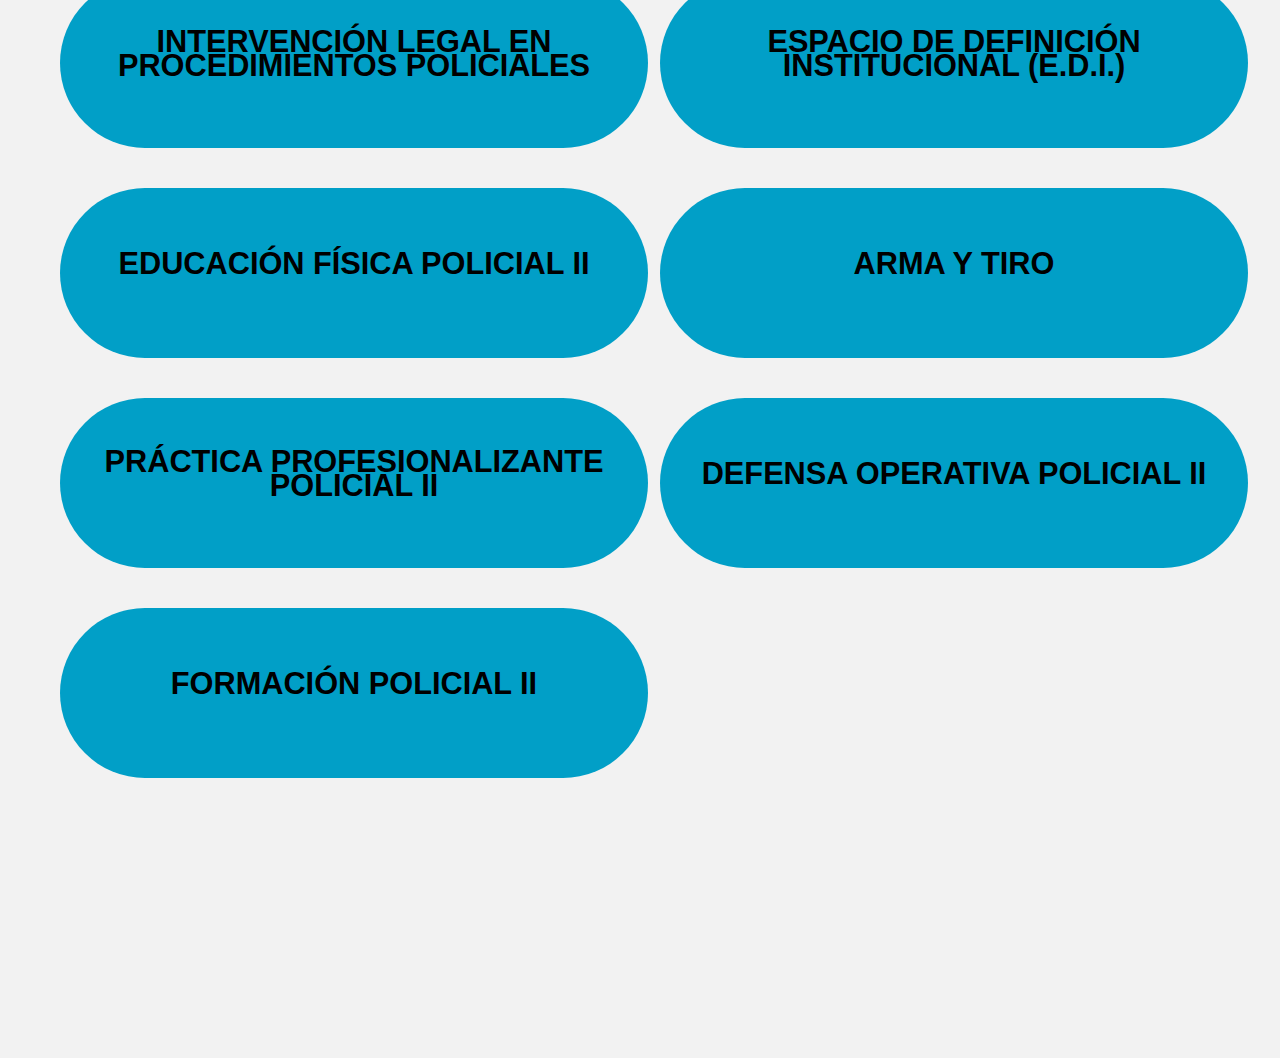
<file: profesores.html>
<!DOCTYPE html>
<html lang="es">
<head>
	<meta charset="utf-8">
	<title>Biblioteca Estudio</title>

        <link rel="stylesheet" href="style.css">
		<link rel="stylesheet" href="uno.css">
</head>

<body>
	
	<header id="main-header">
		
		<a id="logo-header" href="#">
	
			<div class="logos">
                <img src="sssss/poli.jpg" alt="logo de la compañia">
				<span class="site-name">División coordinación estudios académicos</span>
            </div>
			<div class="logoss">
				<img src="sssss/thumb.png" alt="logo de la compañia">
			</div>
		</a> <!-- / #logo-header -->
		
		<nav>
			<ul>
				<li><a href="index.html">INICIO</a></li>
				<li><a href="profesores.html">DOCENTES</a></li>
				<li><a href="aspirantes.html">ASPIRANTES</a></li>
			</ul>
		</nav><!-- / nav -->

	</header><!-- / #main-header -->

	
	<section id="main-content">
	
		<article>
			<header>

				<div class="contenedor">
					<h4>profesores</h4>
					
			
					
			
					<div class="contenedor-botones2">
			
						<a href="" class="boton uno"><span><h6>PRIMER CUATRIMESTRE</h6></span></a>
						<a href="" class="boton uno"><span><h6>SEGUNDO CUATRIMESTRE</h6></span></a>
						<a href="" class="boton uno"><span><h6>ANUALES</h6></span></a>
						

					</div>
			
			
				</div>
				<div class="contenedor">
					<h4>DOCENTES POR MATERIA</h4>
					
					<div class="contenedor-botones2">


						<a href="" class="boton uno"><span><h6>Bioseguridad y Primeros Auxilio</h6></span></a>
						<a href="" class="boton uno"><span><h6>Derechos Humanos y GarantíaS Constitucionales</h6></span></a>
						<a href="" class="boton uno"><span><h6>E.D.I.(Espacio de Definición Institucional)</h6></span></a>
						<a href="" class="boton uno"><span><h6>Introducción a la Seguridad</h6></span></a>
						<a href="" class="boton uno"><span><h6>Doctrina y Normativa Policial</h6></span></a>
						<a href="" class="boton uno"><span><h6>Derecho Procesal Penal</h6></span></a>
						<a href="" class="boton uno"><span><h6>Seguridad Pública y Ciudadana</h6></span></a>
						<a href="" class="boton uno"><span><h6>Seguridad Vial</h6></span></a>
						<a href="" class="boton uno"><span><h6>Introducción a la Comunicación</h6></span></a>
						<a href="" class="boton uno"><span><h6>Formación Policial I</h6></span></a>
						<a href="" class="boton uno"><span><h6>Derecho Penal</h6></span></a>
						<a href="" class="boton uno"><span><h6>Educación Física Policial I</h6></span></a>
						<a href="" class="boton uno"><span><h6>Práctica Profesionalizante Policial I</h6></span></a>
						<a href="" class="boton uno"><span><h6>Defensa Operativa Policial I</h6></span></a>
					
			
						<a href="" class="boton uno"><span><h6>Derecho Contravencional</h6></span></a>
						<a href="" class="boton uno"><span><h6>Redacción Policial</h6></span></a>
						<a href="" class="boton uno"><span><h6>Nociones Básicas de Criminalísticas</h6></span></a>
						<a href="" class="boton uno"><span><h6>Prevención e intervención en Violencia de Género y VIF</h6></span></a>
						<a href="" class="boton uno"><span><h6>Psicología Social</h6></span></a>
						<a href="" class="boton uno"><span><h6>Ética Profesional Policial</h6></span></a>
						<a href="" class="boton uno"><span><h6>Intervención Legal en Procedimientos Policiales</h6></span></a>
						<a href="" class="boton uno"><span><h6>Espacio de Definición Institucional (E.D.I.)</h6></span></a>
						<a href="" class="boton uno"><span><h6>Educación Física Policial II</h6></span></a>
						<a href="" class="boton uno"><span><h6>Arma y Tiro</h6></span></a>
						<a href="" class="boton uno"><span><h6>Práctica Profesionalizante Policial II</h6></span></a>
						<a href="" class="boton uno"><span><h6>Defensa Operativa Policial II</h6></span></a>
						<a href="" class="boton uno"><span><h6>Formación Policial II</h6></span></a>
			
					</div>
			
			
				</div>

			</header>

			<div class="content">

				
				


				
			</div>
			
		</article> <!-- /article -->
	
	</section> <!-- / #main-content -->


	
</body>
</html>
</file>
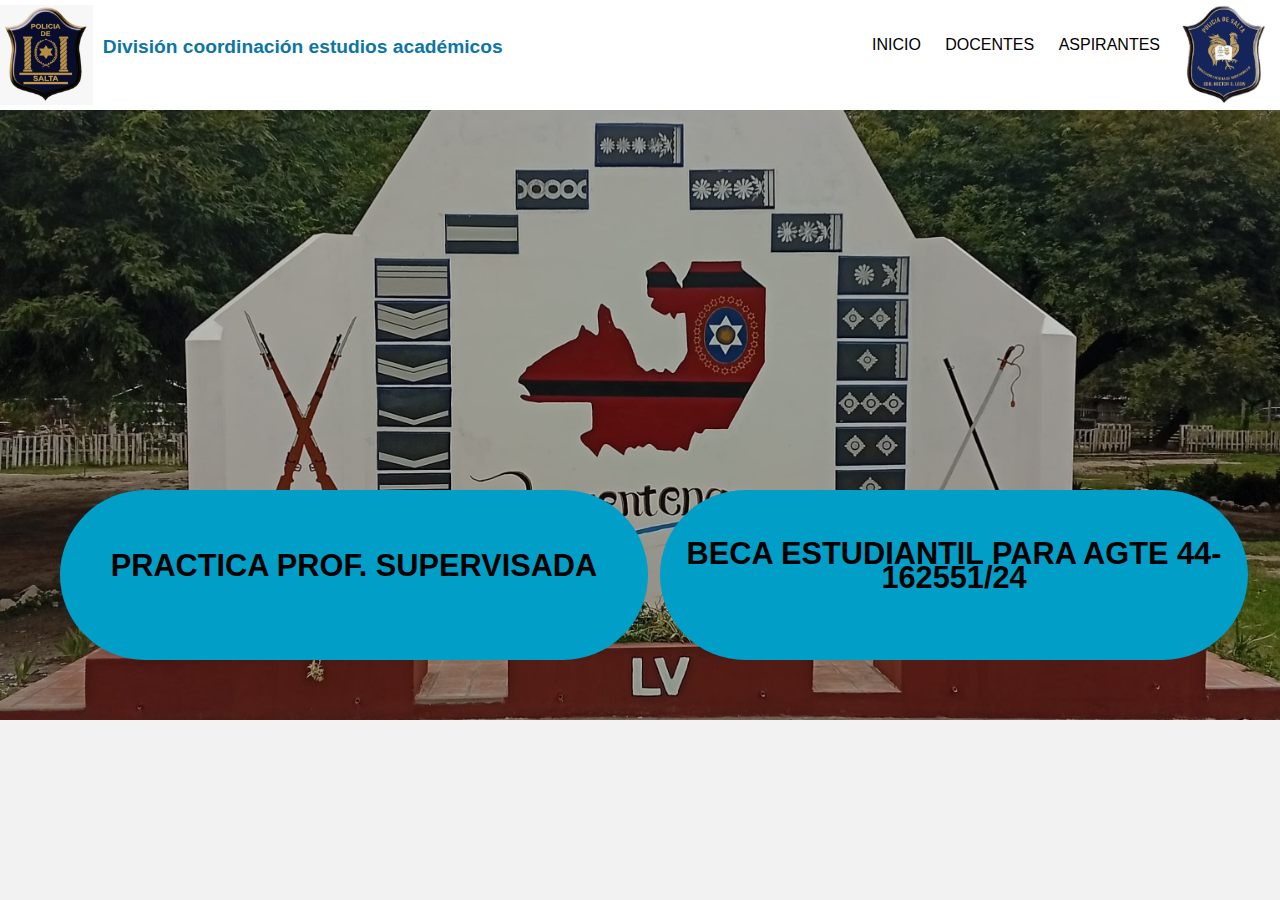
<file: proyectos.html>
<!DOCTYPE html>
<html lang="es">
<head>
	<meta charset="utf-8">
	<title>Biblioteca Estudio</title>

        <link rel="stylesheet" href="style.css">
		<link rel="stylesheet" href="uno.css">
</head>

<body>
	
	<header id="main-header">
		
		<a id="logo-header" href="#">
	
			<div class="logos">
                <img src="sssss/poli.jpg" alt="logo de la compañia">
				<span class="site-name">División coordinación estudios académicos</span>
            </div>
			<div class="logoss">
				<img src="sssss/thumb.png" alt="logo de la compañia">
			</div>
		</a> <!-- / #logo-header -->
		
		<nav>
			<ul>
				<li><a href="index.html">INICIO</a></li>
				<li><a href="profesores.html">DOCENTES</a></li>
				<li><a href="aspirantes.html">ASPIRANTES</a></li>
			</ul>
		</nav><!-- / nav -->

	</header><!-- / #main-header -->

	
	<section id="main-content">
	
		<article>
			<header>

				<div class="contenedor">
					
					
			
					<div class="contenedor-botones2">
			

					</div>
			
			
				</div>

			</header>

			<div class="content">

				<div class="contenedor-botones2">
			
						
					<a href="" class="boton uno"><span><h6>Practica Prof. Supervisada</h6></span></a>
						<a href="" class="boton uno"><span><h6>Beca Estudiantil para Agte 44-162551/24</h6></span></a>						


				</div>
				

				
			</div>
			
		</article> <!-- /article -->
	
	</section> <!-- / #main-content -->


	
</body>
</html>
</file>
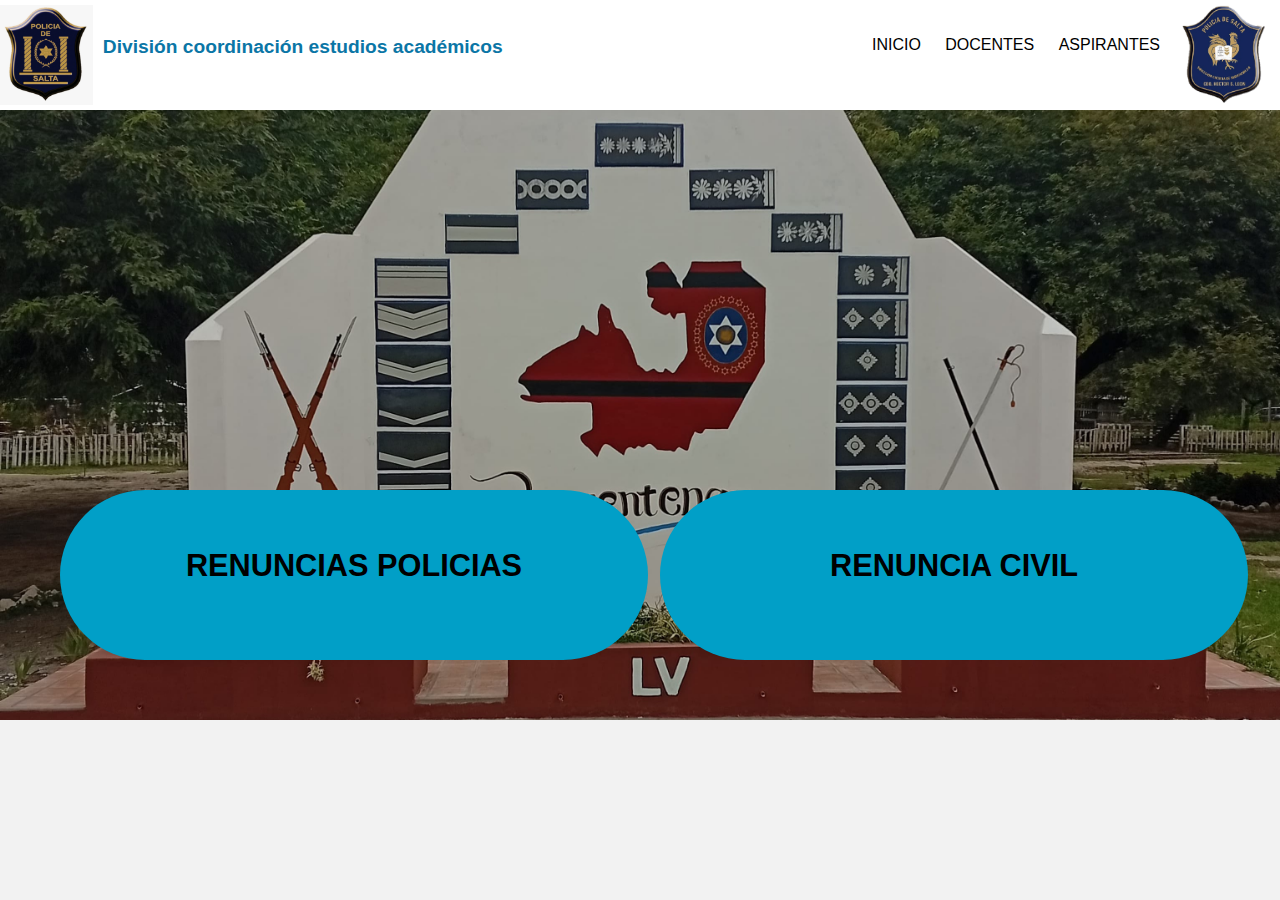
<file: renuncias.html>
<!DOCTYPE html>
<html lang="es">
<head>
	<meta charset="utf-8">
	<title>Biblioteca Estudio</title>

        <link rel="stylesheet" href="style.css">
		<link rel="stylesheet" href="uno.css">
</head>

<body>
	
	<header id="main-header">
		
		<a id="logo-header" href="#">
	
			<div class="logos">
                <img src="sssss/poli.jpg" alt="logo de la compañia">
				<span class="site-name">División coordinación estudios académicos</span>
            </div>
			<div class="logoss">
				<img src="sssss/thumb.png" alt="logo de la compañia">
			</div>
		</a> <!-- / #logo-header -->
		
		<nav>
			<ul>
				<li><a href="index.html">INICIO</a></li>
				<li><a href="profesores.html">DOCENTES</a></li>
				<li><a href="aspirantes.html">ASPIRANTES</a></li>
			</ul>
		</nav><!-- / nav -->

	</header><!-- / #main-header -->

	
	<section id="main-content">
	
		<article>
			<header>

				<div class="contenedor">
					
					
			
					<div class="contenedor-botones2">
			
				

					</div>
			
			
				</div>

			</header>

			<div class="content">

				<div class="contenedor-botones2">
			
						
					<a href="" class="boton uno"><span><h6>RENUNCIAS POLICIAS</h6></span></a>
						<a href="" class="boton uno"><span><h6>RENUNCIA CIVIL</h6></span></a>

				</div>
				

				
			</div>
			
		</article> <!-- /article -->
	
	</section> <!-- / #main-content -->


	
</body>
</html>
</file>
<file: style.css>
*{
	list-style: none;
	text-decoration: none;
}



body {
	margin: 0;
	padding: 0;
	font-family: Helvetica, Arial, sans-serif;
	color: #000000;
	background: #f2f2f2; 
	font-size: 1em;
	line-height: 1.5em;
	
	padding-top: 0px; /* Relleno superior igual a la altura de la cabecera*/
}

h1 {
	font-size: 2.3em;
	line-height: 1.3em;
	margin: 15px 0;
	text-align: center;
	font-weight: 300;
}





p {
	margin: 0 0 1.5em 0;
}

img {
	max-width: 100%;
	height: auto;
}


#main-header {
	background: #ffffff;
	color: rgba(3, 3, 3, 0);
	height: 110px;
	
	width: 100%; /* hacemos que la cabecera ocupe el ancho completo de la página */
	left: 0; /* Posicionamos la cabecera al lado izquierdo */
	top: 0; /* Posicionamos la cabecera pegada arriba */
	
}	
	#main-header a {
		color: rgb(0, 0, 0);
	}

/*
 * Logo
 */
#logo-header {
	float: left;
	padding: 15px 0 0 20px;
	text-decoration: none;
}
	#logo-header:hover {
		color: #0b76a6;
	}
	
	#logo-header .site-name {
		display: block;
		font-weight: 700;
		font-size: 1.2em;
		position:relative;
		top:30px;
		
	}
	
	#logo-header .site-desc {
		display: block;
		font-weight: 300;
		font-size: 0.8em;
		color: #ca0808;
	}
	

/*
 * Navegación
 */
nav {
	float:right;
}
	nav ul {
		margin: 0;
		padding: 0;
		list-style: none;
		padding-right: 20px;
	}
	
		nav ul li {
			display: inline-block;
			line-height: 90px;
			position: relative;
			right: 90px;
		}
			
			nav ul li a {
				display: block;
				padding: 0 10px;
				text-decoration: none;
			}
			
				nav ul li a:hover {
					background: #0b76a6;
				}


#main-content {
    background-image:url(./esc.jpeg);
    background-repeat: no-repeat;
    background-position: center center;
	/*height: 1800px;*/
    
	height: 100%;
    width: 100%;
    background-attachment: fixed;
    background-size: cover;

	
}

	#main-content header,
	#main-content .content {
		padding: 60px;
	}

#main-footer {
	background: #000000;
	color: white;
	text-align: center;
	padding: 20px;
	margin-top: 40px;
}
	#main-footer p {
		margin: 0;
	}
	
	#main-footer a {
		color: white;
	}











	.contenedor{
		width: 100%;
		margin: auto;
		padding: 100px 0;
		flex-direction: column;
		display: flex;
		align-items: center;
		justify-content: center;
		
	}
	
	.contenedor-botones2{
		width: 100%;
		font-size: 85px;
		display: grid;
		grid-template-columns: repeat(2,1fr);
		gap:40px;
		
		
		
	}
	
	.contenedor-botones{
		width: 100%;
		display: grid;
		grid-template-columns: repeat(3,1fr);
		gap:40px;
	}
	
	h3{
		font-size: 55px;
		font-weight: 6000;
		text-align: center;
		margin-bottom: 90px;
		text-transform: uppercase;
		color:rgb(226, 53, 47);
		border: 60px 10px;
		display: inline-block;
		text-shadow:
			-2px -2px 0 #000000,
			-2px -2px 0 #000000,
			2px 2px 0 #000000,
			2px 2px 0 #000000;
	
	
	
	}
	
	
	h4{
		margin-top: 0;
		font-size: 3.9vw;
		font-weight: 6000;
		text-align: center;
		margin-bottom: 90px;
		text-transform: uppercase;
		color:rgb(22, 89, 214);
		border: 60px 10px;
		display: inline-block;
		text-shadow:
			-2px -2px 0 #000000,
			-2px -2px 0 #000000,
			2px 2px 0 #000000,
			2px 2px 0 #000000;
	
	
	
	}
	h5{
		margin-top: 0;
		font-size: 40px;
		font-weight: 6000;
		text-align: center;
		margin-bottom: 80px;
		text-transform: uppercase;
		color:rgb(22, 89, 214);
		border: 30px 10px;
		display: inline-block;
		position: relative;
	
		text-shadow:
			-2px -2px 0 #000000,
			-2px -2px 0 #000000,
			2px 2px 0 #000000,
			2px 2px 0 #000000;
	
	
	}

	h6{
	
		font-size: 2.4vw;
		font-weight: 6000;
		text-align: center;
		margin-bottom: 90px;
		text-transform: uppercase;
		color:rgb(0, 0, 0);
		border: 20px 10px;
		display: inline-block;
	

		}






	
	
	.boton{
	
		display:inline-flex;
		font-size: 55px;
		align-items: center;
		justify-content:center;
		width:105%;
		height: 170px;
		background:#019fc7;
		color:rgb(0, 0, 0);
		font-size: 20px;
		font-weight: 100;
		border:none;
		cursor:pointer;
		text-transform:uppercase;
		transition: .3s ease all;
		border-radius: 90px;
		position: relative;
		overflow: hidden;
		text-align: center;
	
		



	}


	
	.boton span{
		position: relative;
		z-index: 2;
		transition: .3 ease all;
	}




	.logos{
		display: flex;
		position: absolute;
		left: 0;
		top:5px;
	}
	.logos img{
		height: 100px;
		margin-right: 10px;
	}
	.logoss{
		display: flex;
		position: absolute;
		right: 0;
		top:5px;
	}
	.logoss img{
		height: 100px;
		margin-right: 10px;
	}
</file>
<file: uno.css>
.boton.uno::after{
    content:"" ;
    width: 100%;
    height: 100%;
    background: #fafafa;
    position: absolute;
    z-index: 1;
    top: -200px;
    left:8;
    transition: .3s ease-in-out all;
}
.boton.uno:hover::after{
    top: 0;
}
</file>
